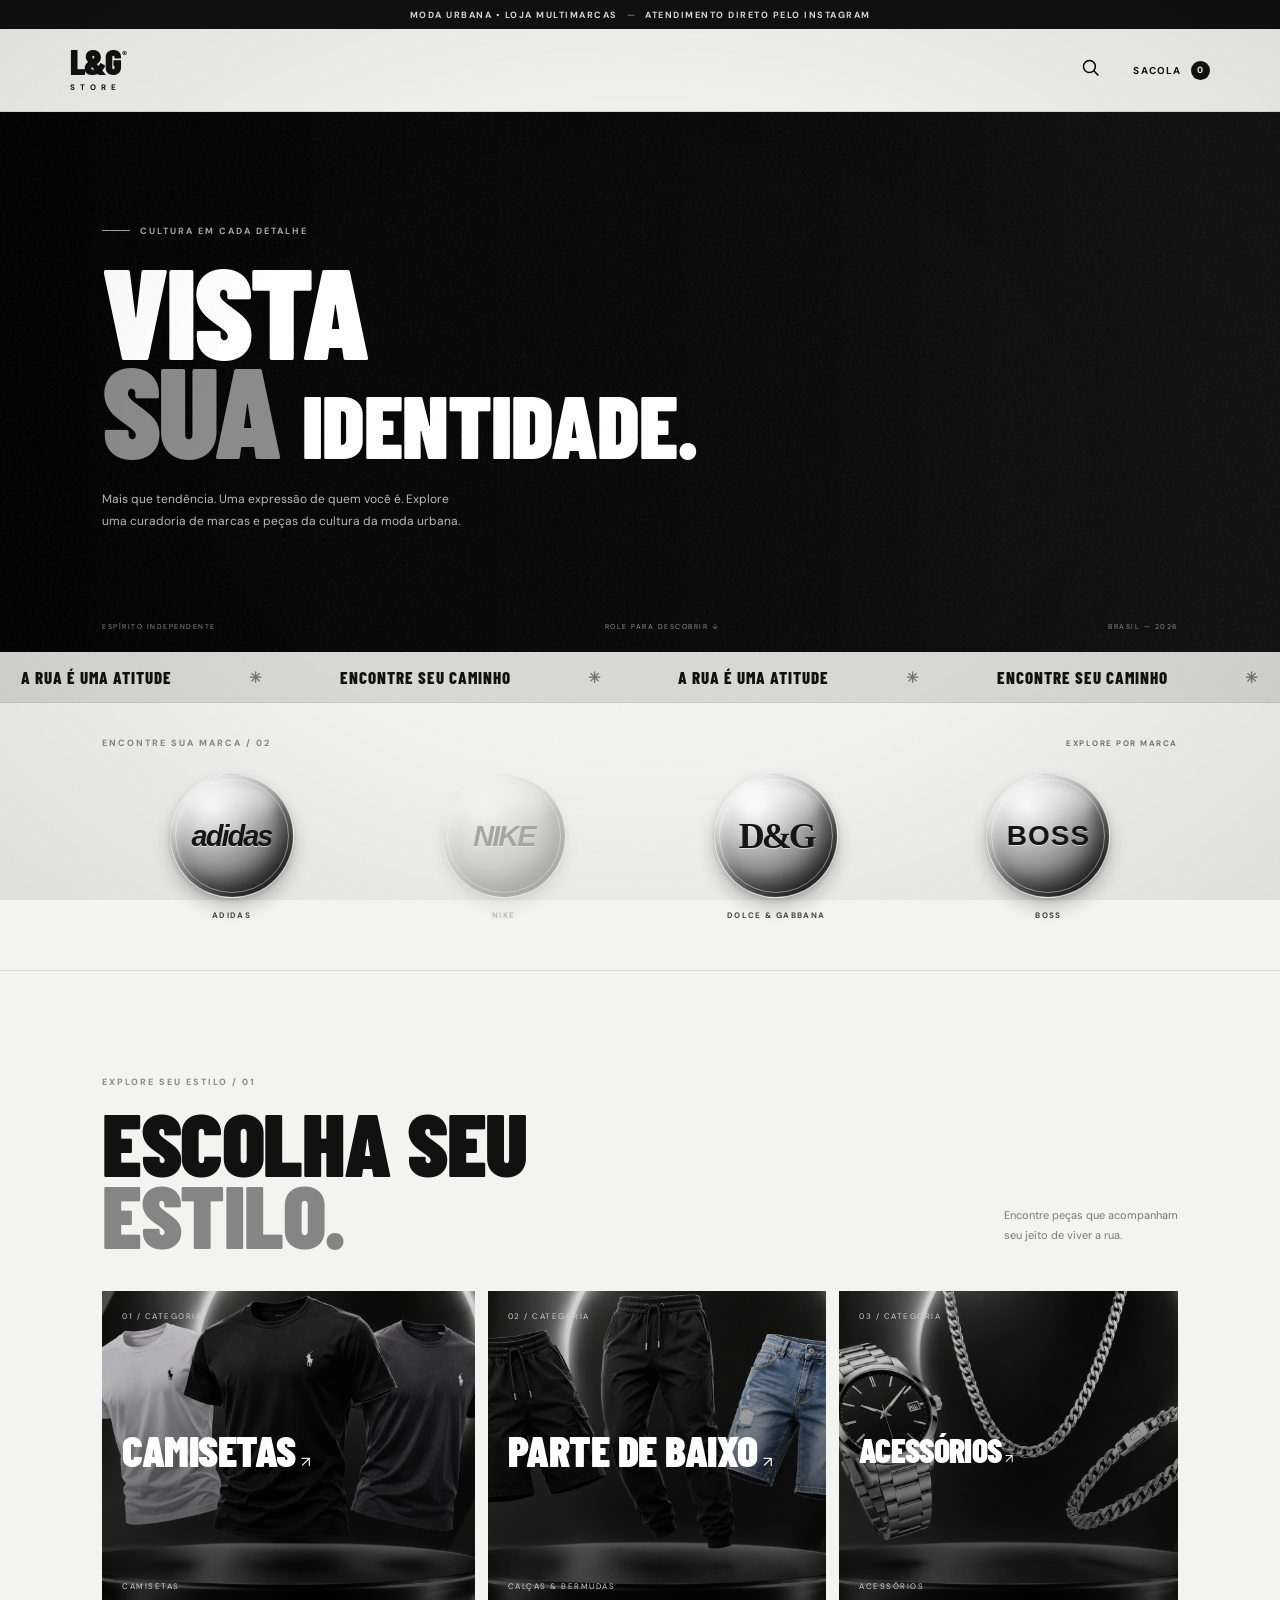
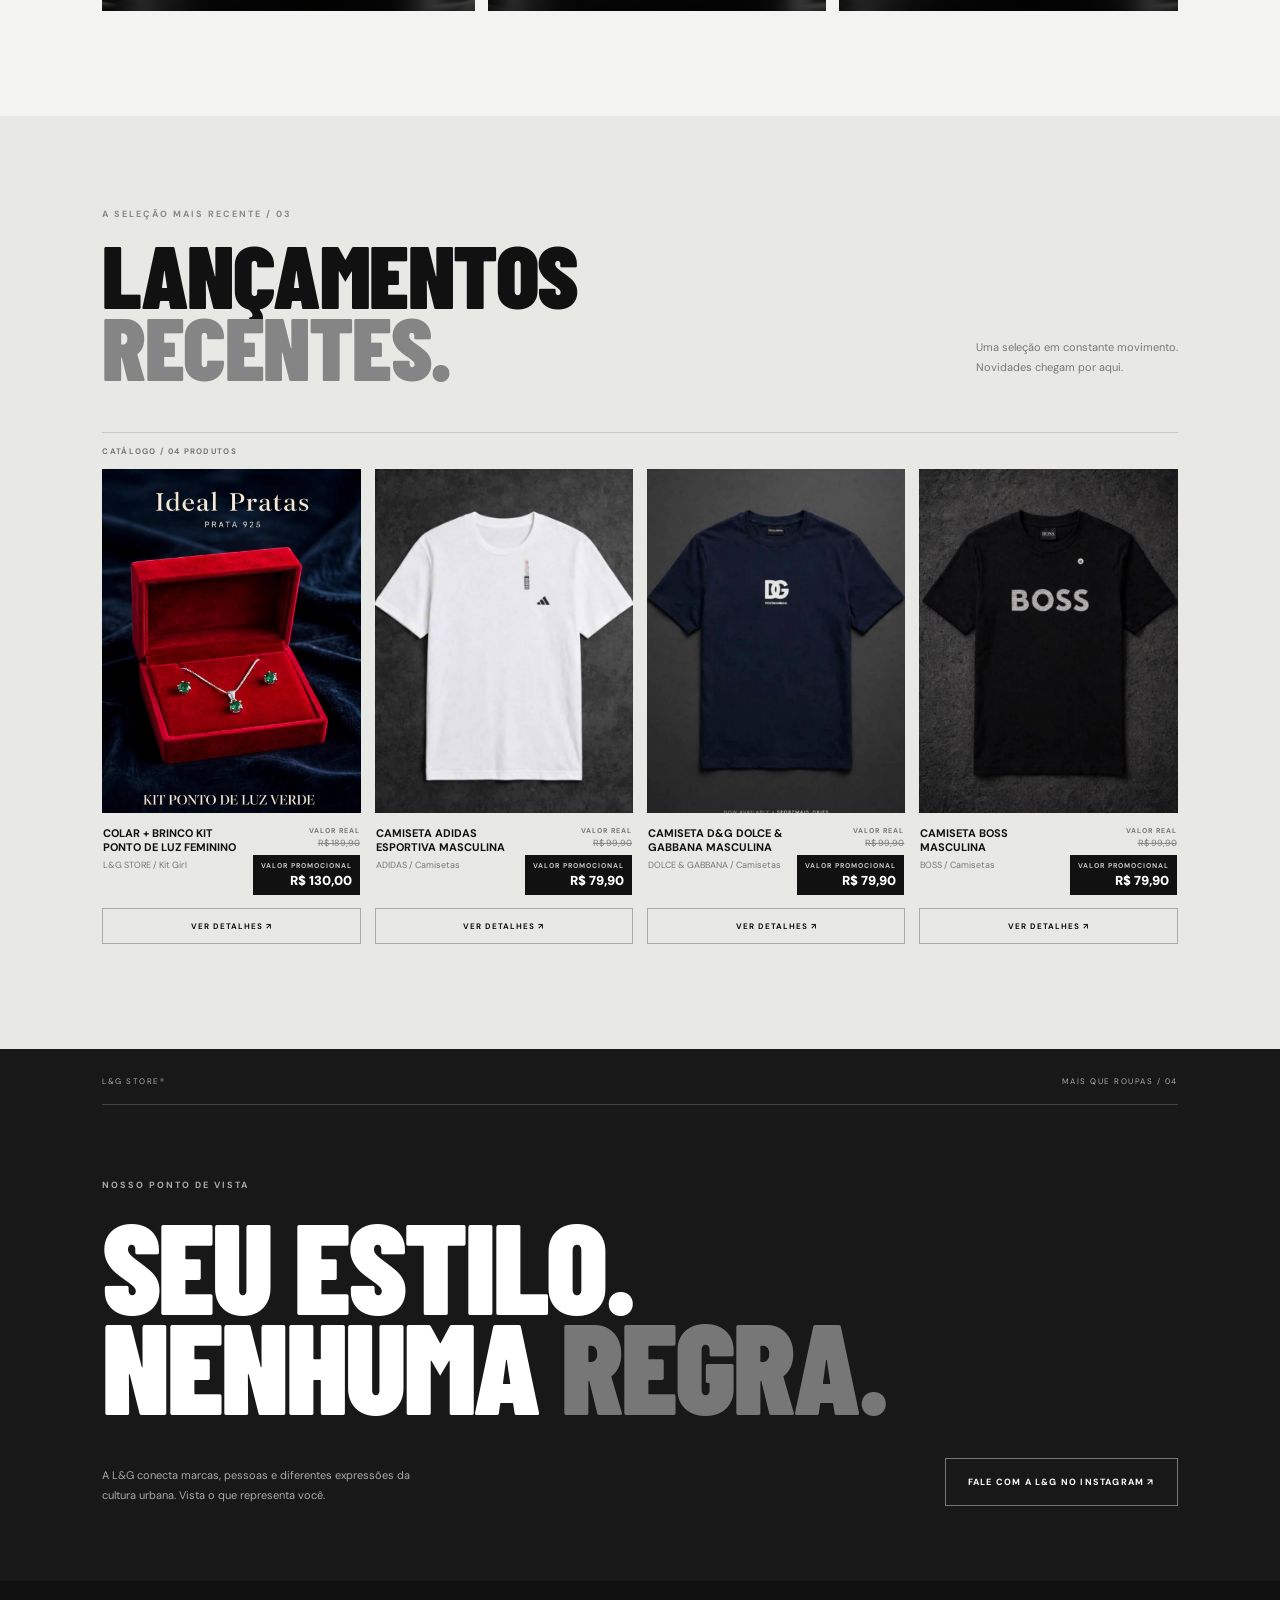
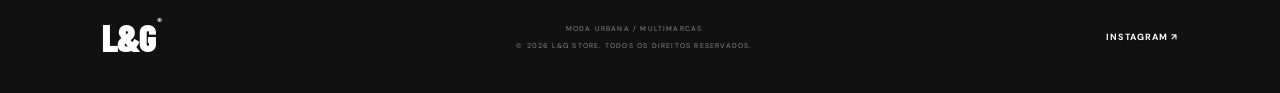
<file: index.html>
<!doctype html>
<html lang="pt-BR">
<head>
  <meta charset="utf-8">
  <meta name="viewport" content="width=device-width, initial-scale=1">
  <meta name="theme-color" content="#111111">
  <meta name="description" content="L&G STORE — streetwear, cultura urbana e marcas independentes.">
  <title>L&G STORE — Moda Urbana & Cultura</title>
  <link rel="preconnect" href="https://fonts.googleapis.com">
  <link rel="preconnect" href="https://fonts.gstatic.com" crossorigin>
  <link href="https://fonts.googleapis.com/css2?family=Barlow+Condensed:wght@500;600;700;800;900&family=DM+Sans:wght@400;500;600;700&display=swap" rel="stylesheet">
  <link rel="stylesheet" href="assets/style.css?v=20261112-brand3d-mobile">
  <script src="assets/script.js" defer></script>
</head>
<body>
  <div class="announcement">MODA URBANA • LOJA MULTIMARCAS <span>—</span> ATENDIMENTO DIRETO PELO INSTAGRAM</div>
  <header class="site-header">
    <a class="wordmark" href="#" aria-label="L&G Store início">L&amp;G<span>®</span><small>STORE</small></a>
    <div class="header-actions">
      <button class="icon-button" id="search-toggle" aria-label="Abrir pesquisa" aria-expanded="false"><svg viewBox="0 0 24 24" aria-hidden="true"><circle cx="10.8" cy="10.8" r="6.8"></circle><path d="m16 16 5 5"></path></svg></button>
      <a class="bag-link" href="#sacola">SACOLA <span id="bag-count">0</span></a>
    </div>
  </header>

  <section class="search-panel" id="search-panel" hidden>
    <form id="search-form" role="search">
      <svg viewBox="0 0 24 24" aria-hidden="true"><circle cx="10.8" cy="10.8" r="6.8"></circle><path d="m16 16 5 5"></path></svg>
      <input id="site-search" type="search" placeholder="Busque por produto, marca ou categoria..." autocomplete="off" aria-label="Pesquisar produtos">
      <button type="button" id="search-close" aria-label="Fechar pesquisa">✕</button>
    </form>
    <div class="search-results" id="search-results" aria-live="polite"><span>Digite para pesquisar no catálogo.</span></div>
  </section>

  <main>
    <section class="hero">
      <div class="hero-grain"></div>
      <div class="hero-copy">
        <p class="eyebrow"><span class="eyebrow-line"></span> CULTURA EM CADA DETALHE</p>
        <h1>VISTA<br><span>SUA</span> <em>IDENTIDADE.</em></h1>
        <p class="hero-description">Mais que tendência. Uma expressão de quem você é. Explore uma curadoria de marcas e peças da cultura da moda urbana.</p>
        
      </div>
      <div class="hero-art" aria-label="Composição gráfica L&G Store">
        <img class="hero-slide hero-slide-one" src="assets/Encontro casual no pátio urbano.png" alt="" aria-hidden="true">
        <img class="hero-slide hero-slide-two" src="assets/Estilo Urbano à Luz do Sol.png" alt="" aria-hidden="true">
        <img class="hero-slide hero-slide-three" src="assets/Quatro Jovens na Escadaria Urbana.png" alt="" aria-hidden="true">
        <div class="hero-stamp">L&amp;G<br><small>CULTURA DE RUA</small></div>
        <div class="hero-vertical">ESSENCIAIS URBANOS / VOL. 001</div>
        <div class="hero-index">01<span>/</span>26</div>
        <div class="hero-big-type">SEM<br>REGRAS<span>.</span></div>
      </div>
      <div class="hero-bottom"><span>ESPÍRITO INDEPENDENTE</span><span>ROLE PARA DESCOBRIR ↓</span><span>BRASIL — 2026</span></div>
    </section>

    <div class="ticker" aria-label="L&G Store">
      <div class="ticker-track"><span>A RUA É UMA ATITUDE</span><b>✳</b><span>ENCONTRE SEU CAMINHO</span><b>✳</b><span>A RUA É UMA ATITUDE</span><b>✳</b><span>ENCONTRE SEU CAMINHO</span><b>✳</b></div>
    </div>

    <section class="brand-section" aria-label="Explore por marca">
      <div class="brand-heading"><p class="eyebrow dark-eyebrow">ENCONTRE SUA MARCA / 02</p><span>EXPLORE POR MARCA</span></div>
      <div class="brand-carousel" role="group" aria-label="Carrossel de marcas">
        <button class="brand-card brand-adidas" type="button" data-brand="ADIDAS" aria-label="Ver produtos Adidas"><span class="brand-orb"><span class="brand-symbol adidas-mark">adidas</span></span><small>ADIDAS</small></button>
        <button class="brand-card brand-nike" type="button" data-brand="NIKE" aria-label="Ver produtos Nike"><span class="brand-orb"><span class="brand-symbol nike-mark">NIKE</span></span><small>NIKE</small></button>
        <button class="brand-card brand-dg" type="button" data-brand="D&amp;G" aria-label="Ver produtos D&amp;G"><span class="brand-orb"><span class="brand-symbol dg-mark">D&amp;G</span></span><small>DOLCE &amp; GABBANA</small></button>
        <button class="brand-card brand-boss" type="button" data-brand="BOSS" aria-label="Ver produtos BOSS"><span class="brand-orb"><span class="brand-symbol boss-mark">BOSS</span></span><small>BOSS</small></button>
      </div>
    </section>

    <section class="section categories-section" id="categorias">
      <div class="section-heading"><div><p class="eyebrow dark-eyebrow">EXPLORE SEU ESTILO / 01</p><h2>ESCOLHA SEU<br><span>ESTILO.</span></h2></div><p class="section-note">Encontre peças que acompanham<br>seu jeito de viver a rua.</p></div>
      <div class="category-grid">
        <a class="category-card category-one" href="camisetas.html" target="_blank" rel="noopener"><span class="category-number">01 / CATEGORIA</span><strong>CAMISETAS<span>↗</span></strong><small>CAMISETAS</small></a>
        <a class="category-card category-two" href="parte-de-baixo.html"><span class="category-number">02 / CATEGORIA</span><strong>PARTE DE BAIXO<span>↗</span></strong><small>CALÇAS &amp; BERMUDAS</small></a>
        <a class="category-card category-three" href="acessorios.html" target="_blank" rel="noopener"><span class="category-number">03 / CATEGORIA</span><strong>ACESSÓRIOS<span>↗</span></strong><small>ACESSÓRIOS</small></a>
      </div>
    </section>

    <section class="section products-section" id="novidades">
      <div class="section-heading products-heading"><div><p class="eyebrow dark-eyebrow">A SELEÇÃO MAIS RECENTE / 03</p><h2>LANÇAMENTOS<br><span>RECENTES.</span></h2></div><p class="section-note">Uma seleção em constante movimento.<br>Novidades chegam por aqui.</p></div>
      <div class="product-toolbar"><span id="product-count">CATÁLOGO / 00 ITENS</span><button id="clear-filter" class="text-button" hidden>VER TODOS ×</button></div>
      <div class="product-grid" id="product-grid"></div>
      <div class="catalog-empty" id="catalog-empty"><span class="empty-mark">L&amp;G</span><h3>A PRÓXIMA COLEÇÃO<br>COMEÇA AQUI.</h3><p>Estamos preparando a seleção de produtos. Em breve, novidades por aqui.</p></div>
    </section>

    <section class="product-details-section" id="detalhes-produto" hidden aria-live="polite"></section>

    <section class="manifesto" id="sobre">
      <div class="manifesto-top"><span>L&amp;G STORE®</span><span>MAIS QUE ROUPAS / 04</span></div>
      <p class="eyebrow">NOSSO PONTO DE VISTA</p>
      <h2>SEU ESTILO.<br>NENHUMA <span>REGRA.</span></h2>
      <div class="manifesto-bottom"><p>A L&amp;G conecta marcas, pessoas e diferentes expressões da cultura urbana. Vista o que representa você.</p><a class="button button-outline" href="https://www.instagram.com/lgstore.20.26/" target="_blank" rel="noopener">FALE COM A L&amp;G NO INSTAGRAM ↗</a></div>
    </section>
  </main>

  <footer class="site-footer" id="contato">
    <a class="footer-logo" href="#">L&amp;G<span>®</span></a>
    <div class="footer-center"><span>MODA URBANA / MULTIMARCAS</span><span>© 2026 L&amp;G STORE. TODOS OS DIREITOS RESERVADOS.</span></div>
    <a class="footer-contact" href="https://www.instagram.com/lgstore.20.26/" target="_blank" rel="noopener">INSTAGRAM ↗</a>
  </footer>

  <section class="bag-drawer" id="sacola" aria-label="Sacola de compras">
    <div class="bag-head"><div><p class="eyebrow dark-eyebrow">SUA SELEÇÃO</p><h2>SUA SACOLA<span>.</span></h2></div><button id="bag-close" class="close-button" aria-label="Fechar sacola">✕</button></div>
    <div id="bag-items" class="bag-items"><p class="bag-empty">Sua sacola está vazia.</p></div>
    <div class="bag-footer"><div class="bag-total"><span>SUBTOTAL</span><strong id="bag-total">R$ 0,00</strong></div><button class="button button-dark" id="checkout-button" disabled>FINALIZAR PELO INSTAGRAM ↗</button><small>Os detalhes do pedido serão copiados para você enviar pelo Direct do Instagram.</small></div>
  </section>
  <div class="drawer-backdrop" id="drawer-backdrop"></div>
</body>
</html>
</file>
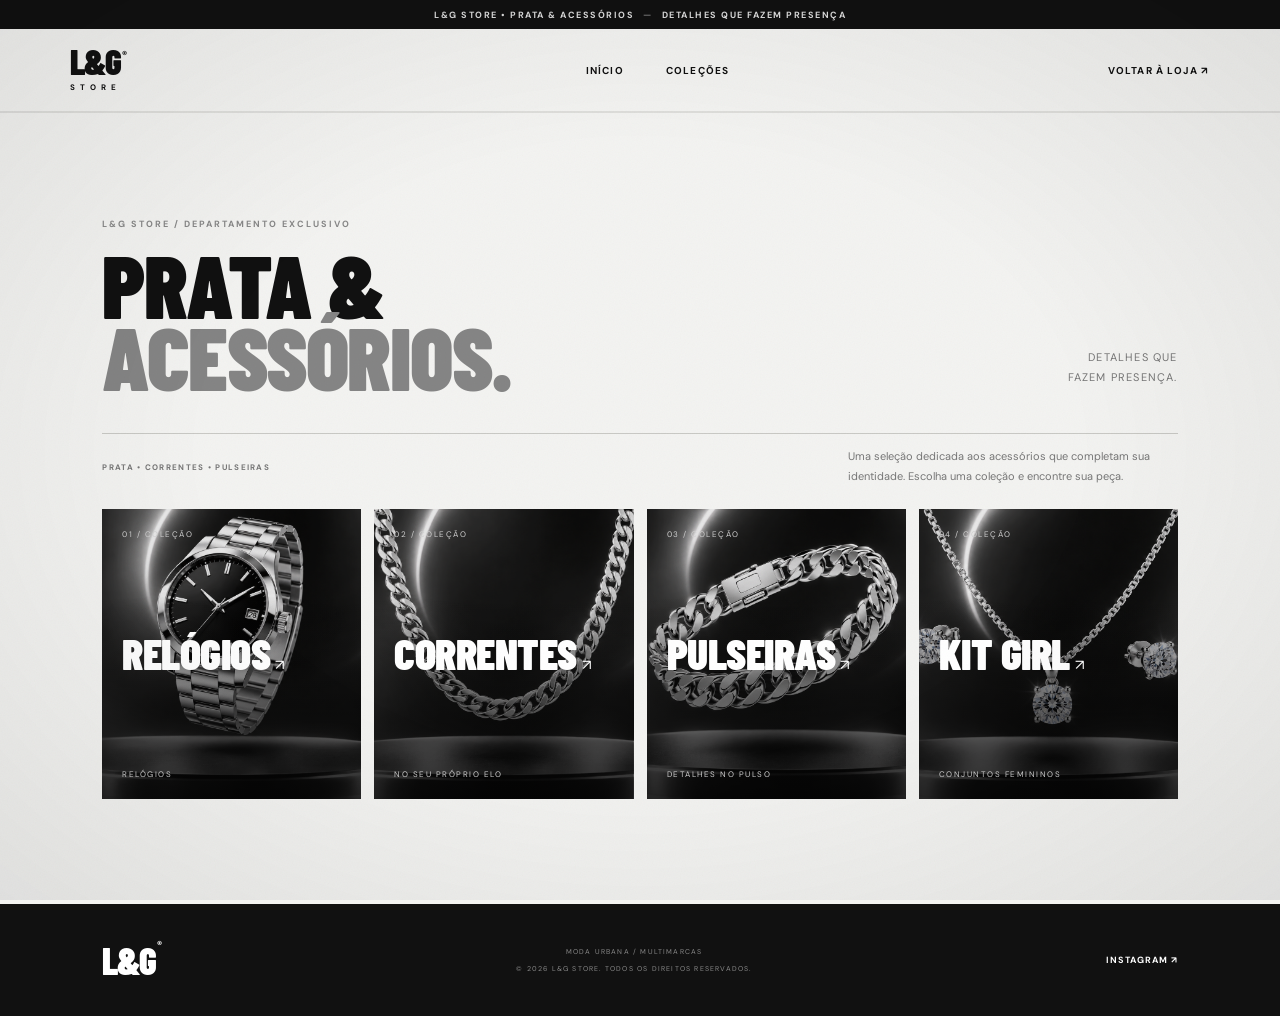
<file: acessorios.html>
<!doctype html>
<html lang="pt-BR">
<head>
  <meta charset="utf-8">
  <meta name="viewport" content="width=device-width, initial-scale=1">
  <meta name="theme-color" content="#111111">
  <meta name="description" content="Prata e acessórios — L&G STORE.">
  <title>Prata & Acessórios — L&G STORE</title>
  <link rel="preconnect" href="https://fonts.googleapis.com">
  <link rel="preconnect" href="https://fonts.gstatic.com" crossorigin>
  <link href="https://fonts.googleapis.com/css2?family=Barlow+Condensed:wght@500;600;700;800;900&family=DM+Sans:wght@400;500;600;700&display=swap" rel="stylesheet">
  <link rel="stylesheet" href="assets/style.css">
</head>
<body>
  <div class="announcement">L&amp;G STORE • PRATA &amp; ACESSÓRIOS <span>—</span> DETALHES QUE FAZEM PRESENÇA</div>
  <header class="site-header">
    <a class="wordmark" href="index.html" aria-label="L&G Store início">L&amp;G<span>®</span><small>STORE</small></a>
    <nav class="desktop-nav" aria-label="Navegação principal">
      <a href="index.html">INÍCIO</a>
      <a href="#colecoes">COLEÇÕES</a>
    </nav>
    <div class="header-actions">
      <a class="bag-link" href="index.html#sacola">VOLTAR À LOJA ↗</a>
    </div>
  </header>

  <main>
    <section class="silver-section" id="colecoes">
      <div class="silver-inner">
        <div class="silver-heading">
          <div><p class="eyebrow dark-eyebrow">L&amp;G STORE / DEPARTAMENTO EXCLUSIVO</p><h2>PRATA &amp;<br><span>ACESSÓRIOS.</span></h2></div>
          <p>DETALHES QUE<br>FAZEM PRESENÇA.</p>
        </div>
        <div class="silver-intro"><span>PRATA • CORRENTES • PULSEIRAS</span><p>Uma seleção dedicada aos acessórios que completam sua identidade. Escolha uma coleção e encontre sua peça.</p></div>
        <div class="silver-grid">
          <a class="silver-card silver-prata" href="relogios.html"><span>01 / COLEÇÃO</span><strong>RELÓGIOS<span>↗</span></strong><small>RELÓGIOS</small></a>
          <a class="silver-card silver-correntes" href="correntes.html"><span>02 / COLEÇÃO</span><strong>CORRENTES<span>↗</span></strong><small>NO SEU PRÓPRIO ELO</small></a>
          <a class="silver-card silver-pulseiras" href="pulseiras.html"><span>03 / COLEÇÃO</span><strong>PULSEIRAS<span>↗</span></strong><small>DETALHES NO PULSO</small></a>
          <a class="silver-card silver-kits" href="kit-girl.html"><span>04 / COLEÇÃO</span><strong>KIT GIRL<span>↗</span></strong><small>CONJUNTOS FEMININOS</small></a>
        </div>
      </div>
    </section>


  </main>

  <footer class="site-footer">
    <a class="footer-logo" href="index.html">L&amp;G<span>®</span></a>
    <div class="footer-center"><span>MODA URBANA / MULTIMARCAS</span><span>© 2026 L&amp;G STORE. TODOS OS DIREITOS RESERVADOS.</span></div>
    <a class="footer-contact" href="https://ig.me/m/lgstore.20.26" target="_blank" rel="noopener">INSTAGRAM ↗</a>
  </footer>
  <script>
    const money=value=>new Intl.NumberFormat("pt-BR",{style:"currency",currency:"BRL"}).format(Number(value)||0);
    const escapeHTML=value=>String(value).replace(/[&<>"']/g,char=>({"&":"&amp;","<":"&lt;",">":"&gt;",'"':"&quot;","'":"&#39;"}[char]));
    let allProducts=[];
    let activeFilter="";
    const grid=document.querySelector("#accessory-grid");
    function renderAccessories(){
      const terms=["acessório","prata","relógio","relogio","corrente","pulseira","kit","feminino"];
      const list=allProducts.filter(p=>{
        const category=String(p.category||"").toLocaleLowerCase("pt-BR");
        const name=String(p.name||"").toLocaleLowerCase("pt-BR");
        // KIT GIRL possui página própria e não deve aparecer em "Encontre sua peça".
        if(category.includes("kit girl")||name.includes("kit girl"))return false;
        const isAccessory=terms.some(term=>category.includes(term)||name.includes(term));
        return isAccessory&&(!activeFilter||category.includes(activeFilter.toLocaleLowerCase("pt-BR"))||name.includes(activeFilter.toLocaleLowerCase("pt-BR")));
      });
      document.querySelector("#accessory-count").textContent="CATÁLOGO / "+String(list.length).padStart(2,"0")+" PRODUTOS";
      document.querySelector("#accessory-empty").hidden=list.length>0;
      grid.innerHTML=list.map(p=>'<article class="product-card"><a class="product-card-link" href="product.html?id='+encodeURIComponent(p.id)+'" target="_blank" rel="noopener"><div class="product-image">'+(p.image?'<img src="'+escapeHTML(p.image)+'" alt="'+escapeHTML(p.name)+'" loading="lazy">':'<span class="product-placeholder">L&amp;G</span>')+'</div><div class="product-info"><div><h3>'+escapeHTML(p.name||"Produto")+'</h3><p>'+escapeHTML([p.brand,p.category].filter(Boolean).join(" / "))+'</p></div><strong class="product-price">'+(p.originalPrice?'<span class="price-real"><small>VALOR REAL</small><del class="price-old">'+money(p.originalPrice)+'</del></span>':'')+'<span class="price-promo"><small>'+(p.originalPrice?'VALOR PROMOCIONAL':'VALOR')+'</small><strong class="price-current">'+money(p.price)+'</strong></span></strong></div><span class="product-buy">VER DETALHES ↗</span></a></article>').join("");
      document.querySelector("#show-all").hidden=!activeFilter;
    }
    fetch("products.json",{cache:"no-store"}).then(response=>{if(!response.ok)throw new Error("Catálogo indisponível");return response.json();}).then(data=>{allProducts=Array.isArray(data)?data:[];renderAccessories();}).catch(()=>{document.querySelector("#accessory-count").textContent="CATÁLOGO INDISPONÍVEL";document.querySelector("#accessory-empty").hidden=false;});
    document.querySelectorAll("[data-filter]").forEach(link=>link.addEventListener("click",()=>{activeFilter=link.dataset.filter;renderAccessories();}));
    document.querySelector("#show-all").addEventListener("click",()=>{activeFilter="";renderAccessories();});
  </script>
</body>
</html>
</file>
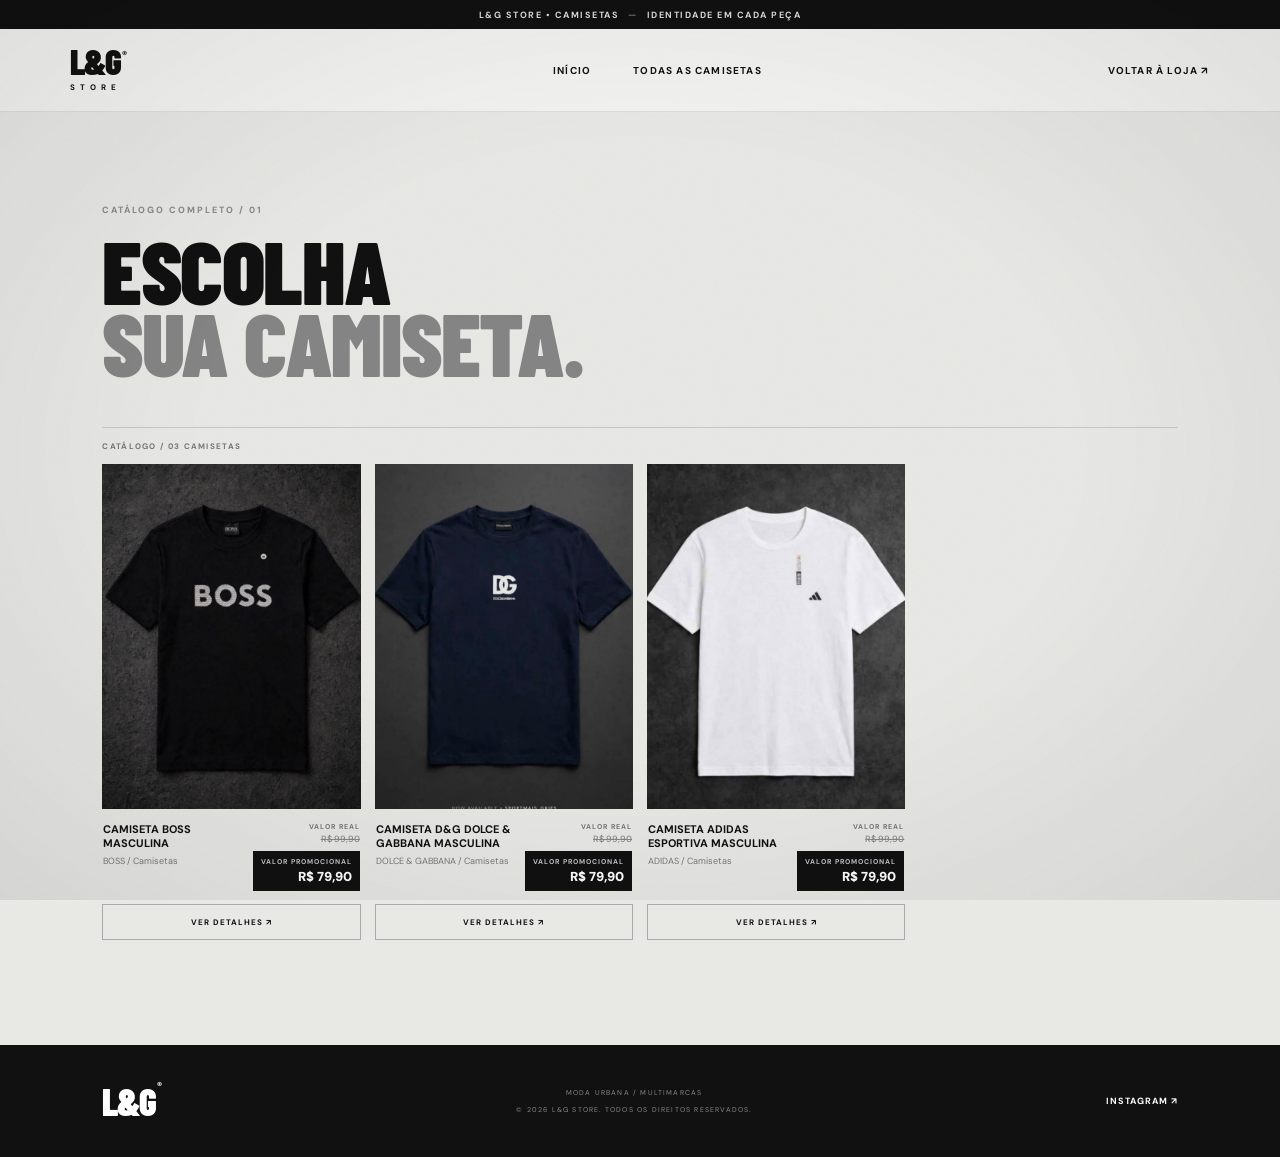
<file: camisetas.html>
<!doctype html>
<html lang="pt-BR">
<head>
  <meta charset="utf-8">
  <meta name="viewport" content="width=device-width, initial-scale=1">
  <meta name="theme-color" content="#111111">
  <meta name="description" content="Todas as camisetas disponíveis na L&G STORE.">
  <title>Camisetas — L&G STORE</title>
  <link rel="preconnect" href="https://fonts.googleapis.com">
  <link rel="preconnect" href="https://fonts.gstatic.com" crossorigin>
  <link href="https://fonts.googleapis.com/css2?family=Barlow+Condensed:wght@500;600;700;800;900&family=DM+Sans:wght@400;500;600;700&display=swap" rel="stylesheet">
  <link rel="stylesheet" href="assets/style.css">
</head>
<body>
  <div class="announcement">L&amp;G STORE • CAMISETAS <span>—</span> IDENTIDADE EM CADA PEÇA</div>
  <header class="site-header">
    <a class="wordmark" href="index.html" aria-label="L&G Store início">L&amp;G<span>®</span><small>STORE</small></a>
    <nav class="desktop-nav" aria-label="Navegação principal">
      <a href="index.html">INÍCIO</a>
      <a href="#catalogo">TODAS AS CAMISETAS</a>
    </nav>
    <div class="header-actions">
      <a class="bag-link" href="index.html#sacola">VOLTAR À LOJA ↗</a>
    </div>
  </header>

  <main>
    <section class="section products-section" id="catalogo">
      <div class="section-heading products-heading"><div><p class="eyebrow dark-eyebrow">CATÁLOGO COMPLETO / 01</p><h2>ESCOLHA<br><span>SUA CAMISETA.</span></h2></div></div>
      <div class="product-toolbar"><span id="shirt-count">CARREGANDO CAMISETAS...</span></div>
      <div class="product-grid" id="shirt-grid"></div>
      <div class="catalog-empty" id="shirt-empty" hidden><span class="empty-mark">L&amp;G</span><h3>NOVIDADES<br>EM BREVE.</h3><p>No momento, não há camisetas cadastradas. Volte em breve para conferir as novidades.</p><a class="button button-dark" href="https://ig.me/m/lgstore.20.26" target="_blank" rel="noopener">FALAR COM A L&amp;G PELO INSTAGRAM ↗</a></div>
    </section>
  </main>

  <footer class="site-footer">
    <a class="footer-logo" href="index.html">L&amp;G<span>®</span></a>
    <div class="footer-center"><span>MODA URBANA / MULTIMARCAS</span><span>© 2026 L&amp;G STORE. TODOS OS DIREITOS RESERVADOS.</span></div>
    <a class="footer-contact" href="https://ig.me/m/lgstore.20.26" target="_blank" rel="noopener">INSTAGRAM ↗</a>
  </footer>

  <script>
    const money=value=>new Intl.NumberFormat("pt-BR",{style:"currency",currency:"BRL"}).format(Number(value)||0);
    const escapeHTML=value=>String(value).replace(/[&<>"']/g,char=>({"&":"&amp;","<":"&lt;",">":"&gt;",'"':"&quot;","'":"&#39;"}[char]));
    const grid=document.querySelector("#shirt-grid");
    fetch("products.json",{cache:"no-store"})
      .then(response=>{if(!response.ok)throw new Error("Catálogo indisponível");return response.json();})
      .then(data=>{
        const products=Array.isArray(data)?data:[];
        const shirts=products.filter(product=>{
          const category=String(product.category||"").toLocaleLowerCase("pt-BR");
          const name=String(product.name||"").toLocaleLowerCase("pt-BR");
          return category.includes("camiseta")||name.includes("camiseta");
        });
        document.querySelector("#shirt-count").textContent="CATÁLOGO / "+String(shirts.length).padStart(2,"0")+" CAMISETAS";
        document.querySelector("#shirt-empty").hidden=shirts.length>0;
        grid.innerHTML=shirts.map(product=>'<article class="product-card"><a class="product-card-link" href="product.html?id='+encodeURIComponent(product.id)+'" target="_blank" rel="noopener"><div class="product-image">'+(product.image?'<img src="'+escapeHTML(product.image)+'" alt="'+escapeHTML(product.name)+'" loading="lazy">':'<span class="product-placeholder">L&amp;G</span>')+'</div><div class="product-info"><div><h3>'+escapeHTML(product.name||"Produto")+'</h3><p>'+escapeHTML([product.brand,product.category].filter(Boolean).join(" / "))+'</p></div><strong class="product-price">'+(product.originalPrice?'<span class="price-real"><small>VALOR REAL</small><del class="price-old">'+money(product.originalPrice)+'</del></span>':'')+'<span class="price-promo"><small>'+(product.originalPrice?'VALOR PROMOCIONAL':'VALOR')+'</small><strong class="price-current">'+money(product.price)+'</strong></span></strong></div><span class="product-buy">VER DETALHES ↗</span></a></article>').join("");
      })
      .catch(()=>{
        document.querySelector("#shirt-count").textContent="CATÁLOGO INDISPONÍVEL";
        document.querySelector("#shirt-empty").hidden=false;
      });
  </script>
</body>
</html>
</file>
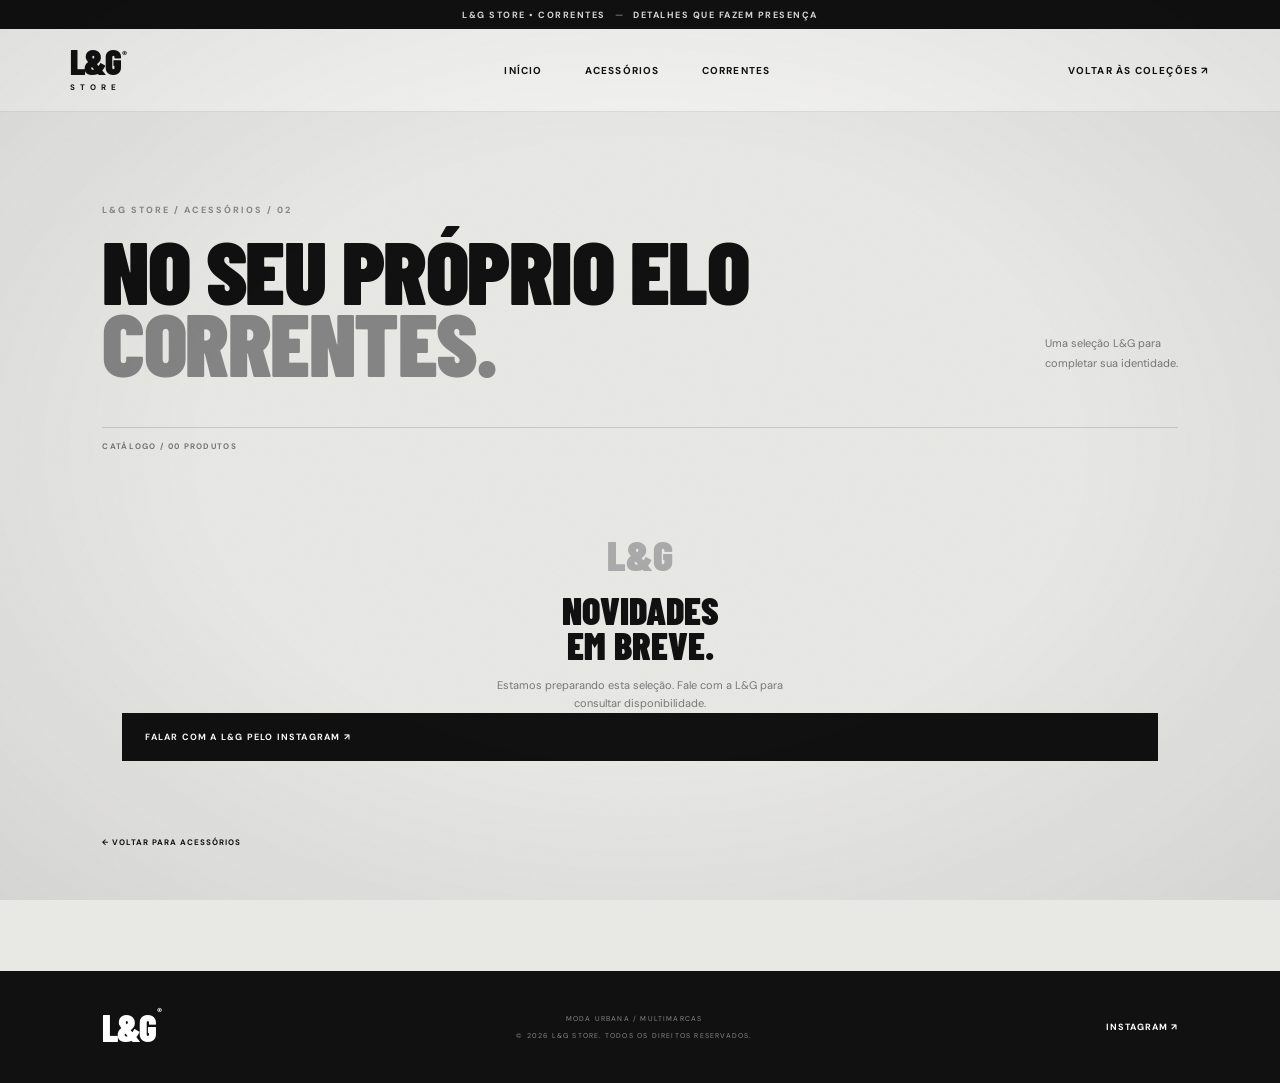
<file: correntes.html>
<!doctype html>
<html lang="pt-BR">
<head>
  <meta charset="utf-8">
  <meta name="viewport" content="width=device-width, initial-scale=1">
  <meta name="theme-color" content="#111111">
  <meta name="description" content="Correntes disponíveis na L&G STORE.">
  <title>Correntes — L&G STORE</title>
  <link rel="preconnect" href="https://fonts.googleapis.com">
  <link rel="preconnect" href="https://fonts.gstatic.com" crossorigin>
  <link href="https://fonts.googleapis.com/css2?family=Barlow+Condensed:wght@500;600;700;800;900&family=DM+Sans:wght@400;500;600;700&display=swap" rel="stylesheet">
  <link rel="stylesheet" href="assets/style.css">
</head>
<body>
  <div class="announcement">L&amp;G STORE • CORRENTES <span>—</span> DETALHES QUE FAZEM PRESENÇA</div>
  <header class="site-header">
    <a class="wordmark" href="index.html" aria-label="L&G Store início">L&amp;G<span>®</span><small>STORE</small></a>
    <nav class="desktop-nav" aria-label="Navegação principal">
      <a href="index.html">INÍCIO</a>
      <a href="acessorios.html">ACESSÓRIOS</a>
      <a href="#catalogo">CORRENTES</a>
    </nav>
    <div class="header-actions">
      <a class="bag-link" href="acessorios.html">VOLTAR ÀS COLEÇÕES ↗</a>
    </div>
  </header>
  <main>
    <section class="section products-section" id="catalogo">
      <div class="section-heading products-heading"><div><p class="eyebrow dark-eyebrow">L&amp;G STORE / ACESSÓRIOS / 02</p><h2>NO SEU PRÓPRIO ELO<br><span>CORRENTES.</span></h2></div><p class="section-note">Uma seleção L&amp;G para<br>completar sua identidade.</p></div>
      <div class="product-toolbar"><span id="item-count">CARREGANDO PRODUTOS...</span></div>
      <div class="product-grid" id="item-grid"></div>
      <div class="catalog-empty" id="item-empty" hidden><span class="empty-mark">L&amp;G</span><h3>NOVIDADES<br>EM BREVE.</h3><p>Estamos preparando esta seleção. Fale com a L&amp;G para consultar disponibilidade.</p><a class="button button-dark" href="https://ig.me/m/lgstore.20.26" target="_blank" rel="noopener">FALAR COM A L&amp;G PELO INSTAGRAM ↗</a></div>
      <p style="margin-top:28px"><a class="text-button" href="acessorios.html">← VOLTAR PARA ACESSÓRIOS</a></p>
    </section>
  </main>
  <footer class="site-footer">
    <a class="footer-logo" href="index.html">L&amp;G<span>®</span></a>
    <div class="footer-center"><span>MODA URBANA / MULTIMARCAS</span><span>© 2026 L&amp;G STORE. TODOS OS DIREITOS RESERVADOS.</span></div>
    <a class="footer-contact" href="https://ig.me/m/lgstore.20.26" target="_blank" rel="noopener">INSTAGRAM ↗</a>
  </footer>
  <script>
    const money=value=>new Intl.NumberFormat("pt-BR",{style:"currency",currency:"BRL"}).format(Number(value)||0);
    const escapeHTML=value=>String(value).replace(/[&<>"']/g,char=>({"&":"&amp;","<":"&lt;",">":"&gt;",'"':"&quot;","'":"&#39;"}[char]));
    const terms=["corrente"];
    const grid=document.querySelector("#item-grid");
    fetch("products.json",{cache:"no-store"}).then(response=>{if(!response.ok)throw new Error("Catálogo indisponível");return response.json();}).then(data=>{
      const products=(Array.isArray(data)?data:[]).filter(product=>{
        const category=String(product.category||"").toLocaleLowerCase("pt-BR");
        const name=String(product.name||"").toLocaleLowerCase("pt-BR");
        return terms.some(term=>category.includes(term)||name.includes(term));
      });
      document.querySelector("#item-count").textContent="CATÁLOGO / "+String(products.length).padStart(2,"0")+" PRODUTOS";
      document.querySelector("#item-empty").hidden=products.length>0;
      grid.innerHTML=products.map(p=>'<article class="product-card"><a class="product-card-link" href="product.html?id='+encodeURIComponent(p.id)+'" target="_blank" rel="noopener"><div class="product-image">'+(p.image?'<img src="'+escapeHTML(p.image)+'" alt="'+escapeHTML(p.name)+'" loading="lazy">':'<span class="product-placeholder">L&amp;G</span>')+'</div><div class="product-info"><div><h3>'+escapeHTML(p.name||"Produto")+'</h3><p>'+escapeHTML([p.brand,p.category].filter(Boolean).join(" / "))+'</p></div><strong class="product-price">'+(p.originalPrice?'<span class="price-real"><small>VALOR REAL</small><del class="price-old">'+money(p.originalPrice)+'</del></span>':'')+'<span class="price-promo"><small>'+(p.originalPrice?'VALOR PROMOCIONAL':'VALOR')+'</small><strong class="price-current">'+money(p.price)+'</strong></span></strong></div><span class="product-buy">VER DETALHES ↗</span></a></article>').join("");
    }).catch(()=>{document.querySelector("#item-count").textContent="CATÁLOGO INDISPONÍVEL";document.querySelector("#item-empty").hidden=false;});
  </script>
</body>
</html>
</file>
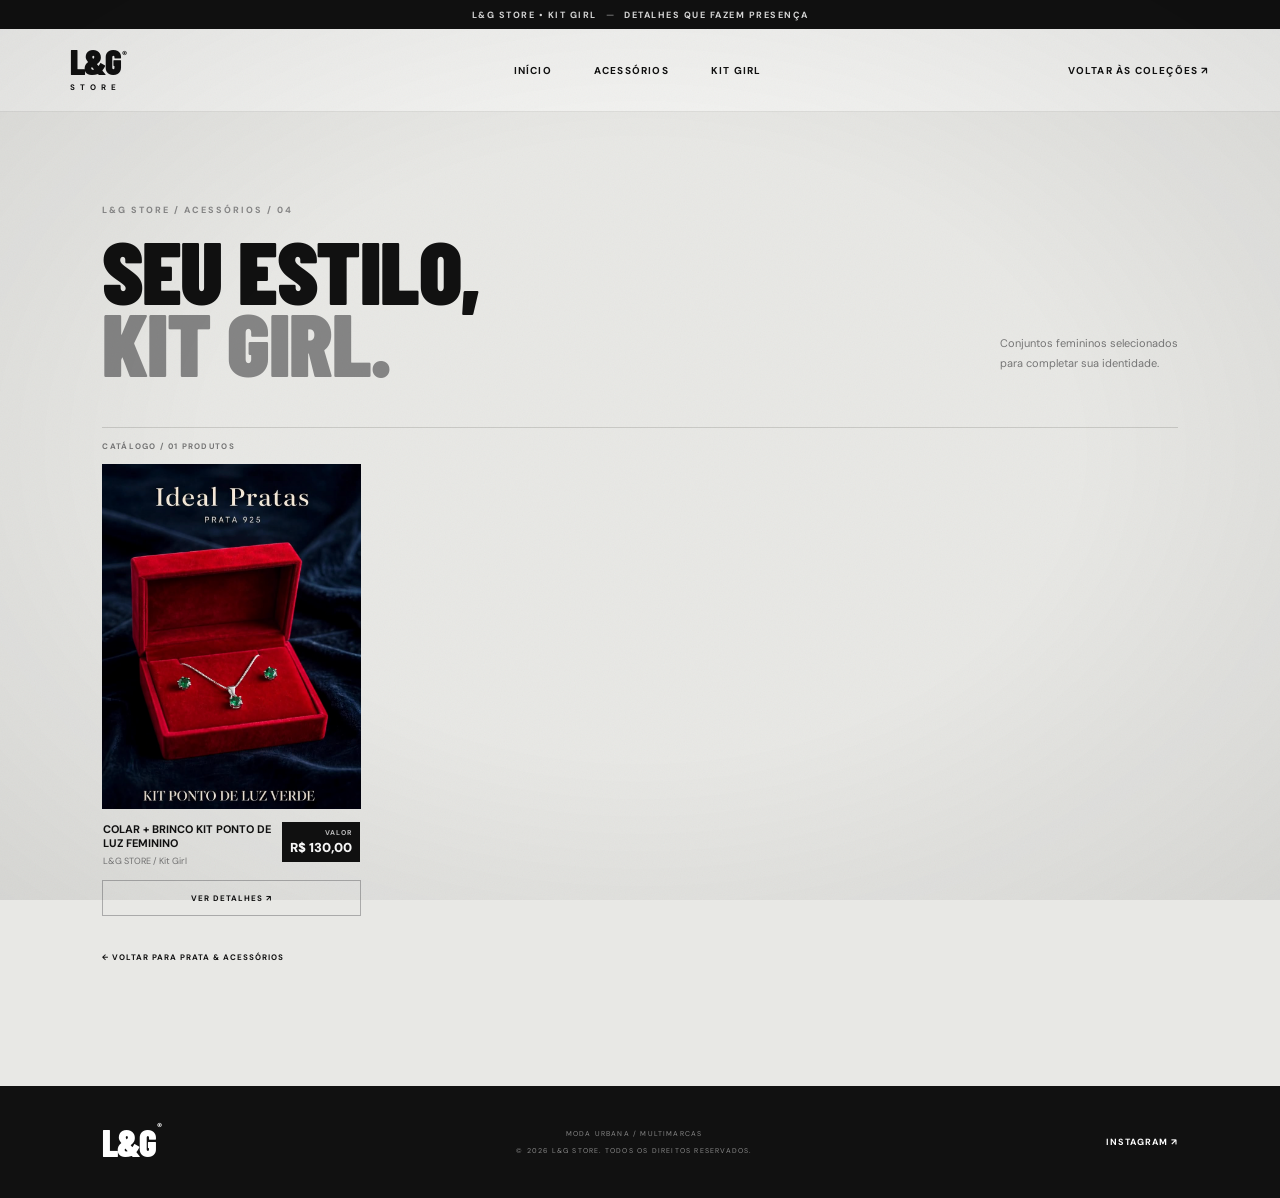
<file: kit-girl.html>
<!doctype html>
<html lang="pt-BR">
<head>
<meta charset="utf-8"><meta name="viewport" content="width=device-width, initial-scale=1"><meta name="theme-color" content="#111111">
<meta name="description" content="Kit Girl — conjuntos femininos selecionados na L&G STORE."><title>Kit Girl — L&G STORE</title>
<link rel="preconnect" href="https://fonts.googleapis.com"><link rel="preconnect" href="https://fonts.gstatic.com" crossorigin>
<link href="https://fonts.googleapis.com/css2?family=Barlow+Condensed:wght@500;600;700;800;900&family=DM+Sans:wght@400;500;600;700&display=swap" rel="stylesheet"><link rel="stylesheet" href="assets/style.css">
</head>
<body>
<div class="announcement">L&amp;G STORE • KIT GIRL <span>—</span> DETALHES QUE FAZEM PRESENÇA</div>
<header class="site-header"><a class="wordmark" href="index.html" aria-label="L&G Store início">L&amp;G<span>®</span><small>STORE</small></a><nav class="desktop-nav" aria-label="Navegação principal"><a href="index.html">INÍCIO</a><a href="acessorios.html">ACESSÓRIOS</a><a href="#catalogo">KIT GIRL</a></nav><div class="header-actions"><a class="bag-link" href="acessorios.html">VOLTAR ÀS COLEÇÕES ↗</a></div></header>
<main><section class="section products-section" id="catalogo"><div class="section-heading products-heading"><div><p class="eyebrow dark-eyebrow">L&amp;G STORE / ACESSÓRIOS / 04</p><h2>SEU ESTILO,<br><span>KIT GIRL.</span></h2></div><p class="section-note">Conjuntos femininos selecionados<br>para completar sua identidade.</p></div>
<div class="product-toolbar"><span id="item-count">CARREGANDO PRODUTOS...</span></div><div class="product-grid" id="item-grid"></div>
<div class="catalog-empty" id="item-empty" hidden><span class="empty-mark">L&amp;G</span><h3>NOVIDADES<br>EM BREVE.</h3><p>Estamos preparando a seleção Kit Girl. Fale com a L&amp;G para consultar disponibilidade.</p><a class="button button-dark" href="https://ig.me/m/lgstore.20.26" target="_blank" rel="noopener">FALAR COM A L&amp;G PELO INSTAGRAM ↗</a></div>
<p style="margin-top:28px"><a class="text-button" href="acessorios.html">← VOLTAR PARA PRATA &amp; ACESSÓRIOS</a></p></section></main>
<footer class="site-footer"><a class="footer-logo" href="index.html">L&amp;G<span>®</span></a><div class="footer-center"><span>MODA URBANA / MULTIMARCAS</span><span>© 2026 L&amp;G STORE. TODOS OS DIREITOS RESERVADOS.</span></div><a class="footer-contact" href="https://ig.me/m/lgstore.20.26" target="_blank" rel="noopener">INSTAGRAM ↗</a></footer>
<script>
const money=value=>new Intl.NumberFormat("pt-BR",{style:"currency",currency:"BRL"}).format(Number(value)||0);
const escapeHTML=value=>String(value).replace(/[&<>"\x27]/g,char=>({"&":"&amp;","<":"&lt;",">":"&gt;",'"':"&quot;","\x27":"&#39;"}[char]));
const terms=["kit girl","kit feminino","kits femininos","conjunto feminino","conjuntos femininos"];
const grid=document.querySelector("#item-grid");
fetch("products.json",{cache:"no-store"}).then(response=>{if(!response.ok)throw new Error("Catálogo indisponível");return response.json();}).then(data=>{
const products=(Array.isArray(data)?data:[]).filter(product=>{const category=String(product.category||"").toLocaleLowerCase("pt-BR");const name=String(product.name||"").toLocaleLowerCase("pt-BR");return terms.some(term=>category.includes(term)||name.includes(term));});
document.querySelector("#item-count").textContent="CATÁLOGO / "+String(products.length).padStart(2,"0")+" PRODUTOS";document.querySelector("#item-empty").hidden=products.length>0;
grid.innerHTML=products.map(p=>'<article class="product-card"><a class="product-card-link" href="product.html?id='+encodeURIComponent(p.id)+'" target="_blank" rel="noopener"><div class="product-image">'+(p.image?'<img src="'+escapeHTML(p.image)+'" alt="'+escapeHTML(p.name)+'" loading="lazy">' : '<span class="product-placeholder">L&amp;G</span>')+'</div><div class="product-info"><div><h3>'+escapeHTML(p.name||"Produto")+'</h3><p>'+escapeHTML([p.brand,p.category].filter(Boolean).join(" / "))+'</p></div><strong class="product-price"><span class="price-promo"><small>VALOR</small><strong class="price-current">'+money(p.price)+'</strong></span></strong></div><span class="product-buy">VER DETALHES ↗</span></a></article>').join("");
}).catch(()=>{document.querySelector("#item-count").textContent="CATÁLOGO INDISPONÍVEL";document.querySelector("#item-empty").hidden=false;});
</script></body></html>
</file>
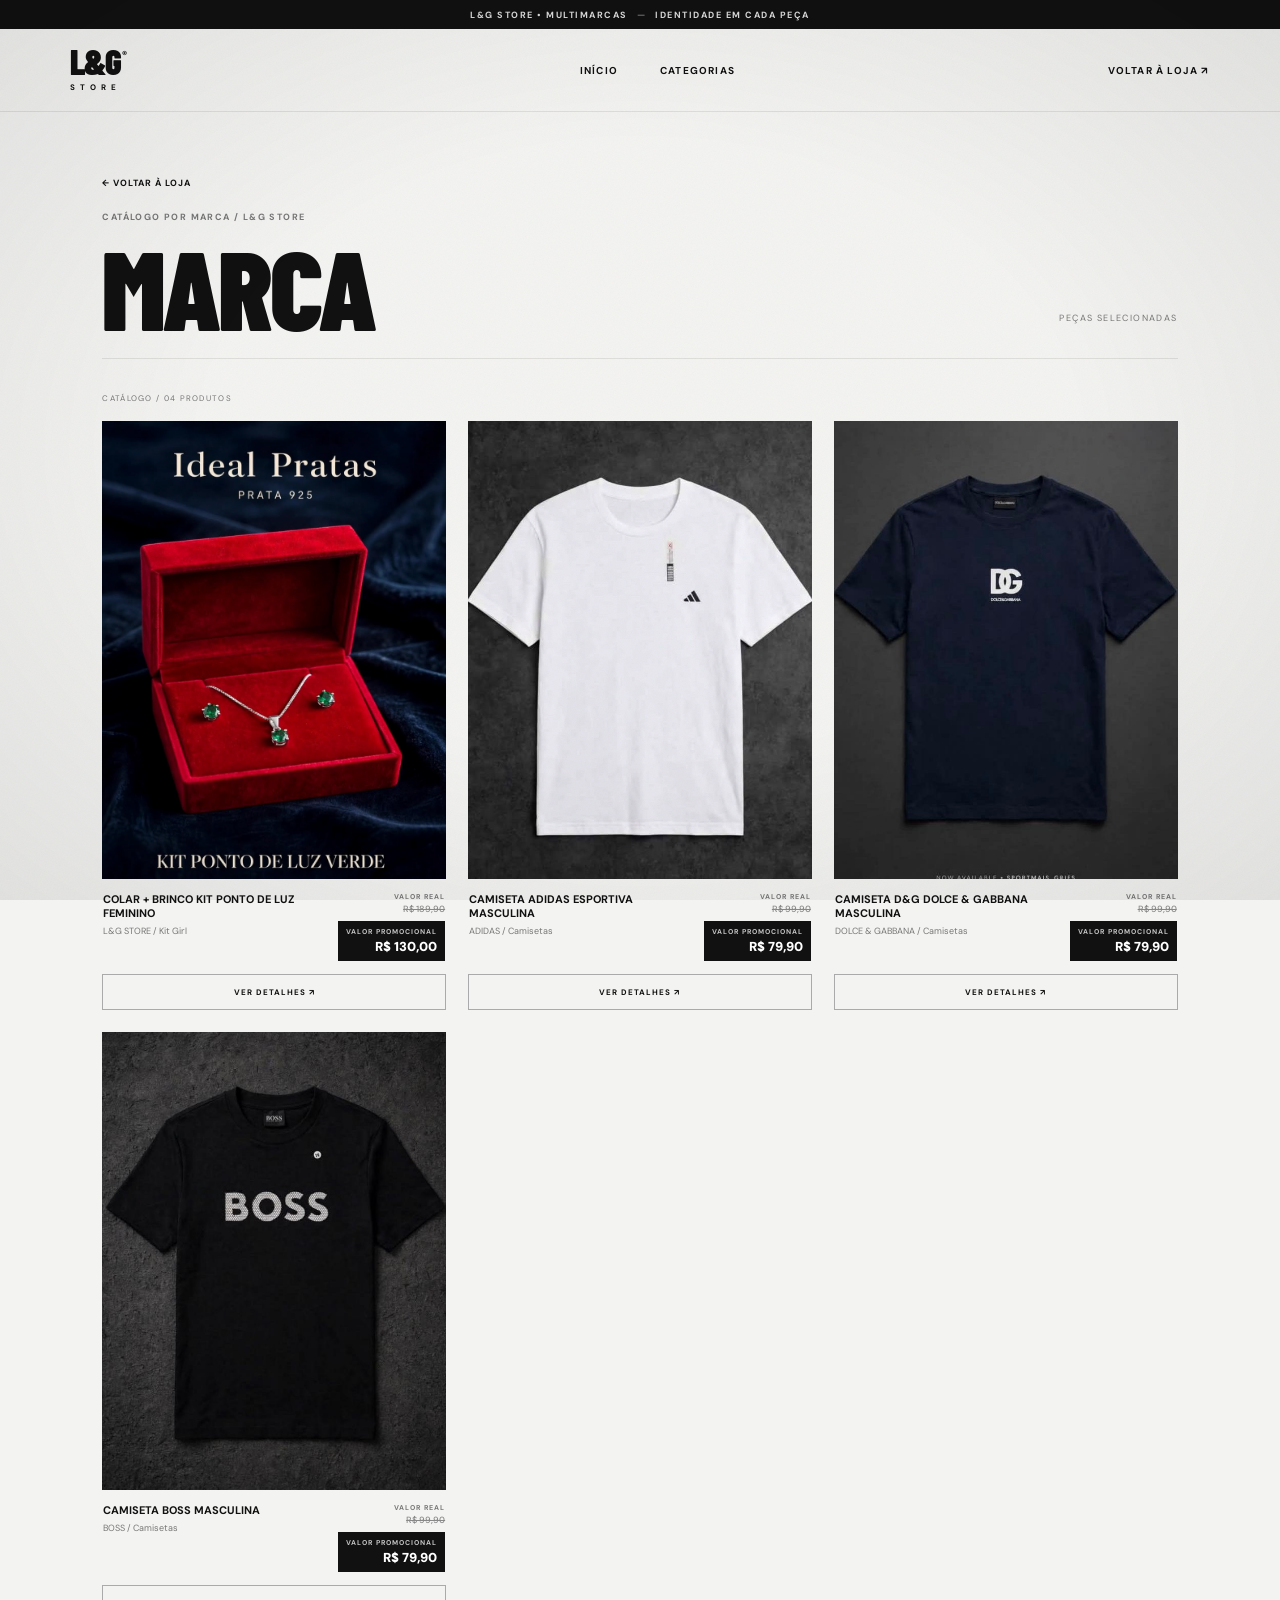
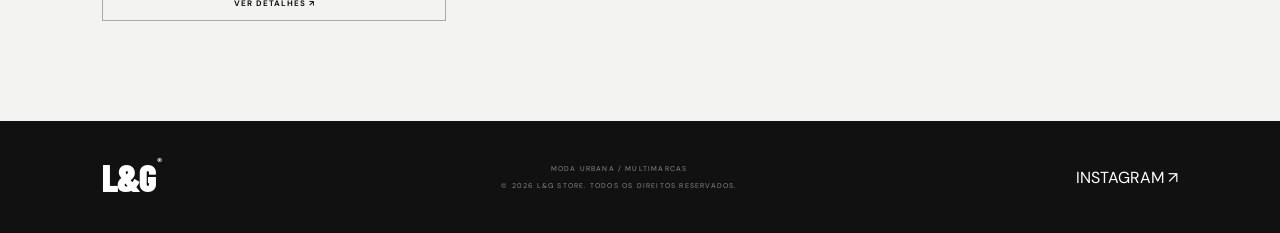
<file: marca.html>
<!doctype html>
<html lang="pt-BR">
<head>
  <meta charset="utf-8">
  <meta name="viewport" content="width=device-width, initial-scale=1">
  <meta name="theme-color" content="#f3f3f1">
  <meta name="description" content="Explore os produtos por marca na L&G STORE.">
  <title>Marcas — L&G STORE</title>
  <link rel="preconnect" href="https://fonts.googleapis.com">
  <link rel="preconnect" href="https://fonts.gstatic.com" crossorigin>
  <link href="https://fonts.googleapis.com/css2?family=Barlow+Condensed:wght@500;600;700;800;900&family=DM+Sans:wght@400;500;600;700&display=swap" rel="stylesheet">
  <link rel="stylesheet" href="assets/style.css?v=20261112-brand-pages">
  <style>
    .brand-page-main{min-height:65vh;padding:58px 8% 100px}
    .brand-page-top{display:flex;justify-content:space-between;align-items:flex-end;gap:20px;margin-bottom:34px;border-bottom:1px solid var(--line);padding-bottom:25px}
    .brand-page-top h1{font:900 clamp(58px,9vw,112px)/.82 var(--display);letter-spacing:-3px;margin:12px 0 0;text-transform:uppercase}
    .brand-page-top p{font-size:9px;letter-spacing:1.4px;color:#777}
    .brand-page-back{display:inline-block;color:var(--black);font-size:9px;font-weight:700;letter-spacing:1px;text-decoration:none;margin-bottom:22px}
    .brand-page-count{font-size:8px;letter-spacing:1.3px;color:#777;margin-bottom:18px}
    .brand-page-grid{display:grid;grid-template-columns:repeat(3,minmax(0,1fr));gap:22px}
    .brand-page-empty{padding:65px 20px;text-align:center;border:1px solid var(--line)}
    .brand-page-empty h2{font:900 52px/.9 var(--display);margin:0 0 14px}
    .brand-page-empty p{font-size:11px;color:#777}
    @media(max-width:760px){.brand-page-main{padding:36px 6% 70px}.brand-page-top{align-items:flex-start;flex-direction:column;gap:12px}.brand-page-top h1{font-size:clamp(58px,16vw,88px)}.brand-page-grid{grid-template-columns:repeat(2,minmax(0,1fr));gap:10px}}
  </style>
</head>
<body>
  <div class="announcement">L&amp;G STORE • MULTIMARCAS <span>—</span> IDENTIDADE EM CADA PEÇA</div>
  <header class="site-header">
    <a class="wordmark" href="index.html" aria-label="L&G Store início">L&amp;G<span>®</span><small>STORE</small></a>
    <nav class="desktop-nav" aria-label="Navegação principal"><a href="index.html">INÍCIO</a><a href="index.html#categorias">CATEGORIAS</a></nav>
    <div class="header-actions"><a class="bag-link" href="index.html">VOLTAR À LOJA ↗</a></div>
  </header>
  <main class="brand-page-main">
    <a class="brand-page-back" href="index.html">← VOLTAR À LOJA</a>
    <div class="brand-page-top"><div><p class="eyebrow dark-eyebrow">CATÁLOGO POR MARCA / L&amp;G STORE</p><h1 id="brand-title">MARCA</h1></div><p>PEÇAS SELECIONADAS</p></div>
    <p class="brand-page-count" id="brand-count">CARREGANDO PRODUTOS...</p>
    <div class="product-grid brand-page-grid" id="brand-grid"></div>
    <section class="brand-page-empty" id="brand-empty" hidden><h2>NOVIDADES<br>EM BREVE.</h2><p>Estamos preparando novos produtos desta marca.</p></section>
  </main>
  <footer class="site-footer">
    <a class="footer-logo" href="index.html">L&amp;G<span>®</span></a>
    <div class="footer-center"><span>MODA URBANA / MULTIMARCAS</span><span>© 2026 L&amp;G STORE. TODOS OS DIREITOS RESERVADOS.</span></div>
    <a class="footer-instagram" href="https://ig.me/m/lgstore.20.26" target="_blank" rel="noopener">INSTAGRAM ↗</a>
  </footer>
  <script>
    const money=value=>new Intl.NumberFormat("pt-BR",{style:"currency",currency:"BRL"}).format(Number(value)||0);
    const escapeHTML=value=>String(value??"").replace(/[&<>"']/g,char=>({"&":"&amp;","<":"&lt;",">":"&gt;",'"':"&quot;","'":"&#39;"}[char]));
    const requestedBrand=new URLSearchParams(location.search).get("marca")||"";
    const normalized=requestedBrand.toLocaleLowerCase("pt-BR");
    const matchesBrand=product=>{
      const brand=String(product.brand||"").toLocaleLowerCase("pt-BR");
      const name=String(product.name||"").toLocaleLowerCase("pt-BR");
      if(normalized==="d&g")return brand.includes("dolce")||brand==="d&g"||name.includes("d&g")||name.includes("dolce & gabbana");
      return brand===normalized||name.includes(normalized);
    };
    const title=document.querySelector("#brand-title");
    const grid=document.querySelector("#brand-grid");
    const empty=document.querySelector("#brand-empty");
    const count=document.querySelector("#brand-count");
    title.textContent=requestedBrand||"MARCA";
    document.title=(requestedBrand||"Marca")+" — L&G STORE";
    fetch("products.json",{cache:"no-store"}).then(response=>{if(!response.ok)throw new Error("catalog");return response.json();}).then(data=>{
      const items=(Array.isArray(data)?data:[]).filter(matchesBrand).reverse();
      count.textContent="CATÁLOGO / "+String(items.length).padStart(2,"0")+" PRODUTOS";
      empty.hidden=items.length>0;
      grid.innerHTML=items.map(product=>'<article class="product-card"><a class="product-card-link" href="product.html?id='+encodeURIComponent(product.id)+'" target="_blank" rel="noopener"><div class="product-image">'+(product.image?'<img src="'+escapeHTML(product.image)+'" alt="'+escapeHTML(product.name)+'" loading="lazy">':'<span class="product-placeholder">L&amp;G</span>')+'</div><div class="product-info"><div><h3>'+escapeHTML(product.name||"Produto")+'</h3><p>'+escapeHTML([product.brand,product.category].filter(Boolean).join(" / "))+'</p></div><strong class="product-price">'+(product.originalPrice?'<span class="price-real"><small>VALOR REAL</small><del class="price-old">'+money(product.originalPrice)+'</del></span>':'')+'<span class="price-promo"><small>'+(product.originalPrice?"VALOR PROMOCIONAL":"VALOR")+'</small><strong class="price-current">'+money(product.price)+'</strong></span></strong></div><span class="product-buy">VER DETALHES ↗</span></a></article>').join("");
    }).catch(()=>{
      count.textContent="CATÁLOGO INDISPONÍVEL";
      empty.hidden=false;
      empty.querySelector("p").textContent="Não foi possível carregar os produtos agora. Tente novamente mais tarde.";
    });
  </script>
</body>
</html>
</file>
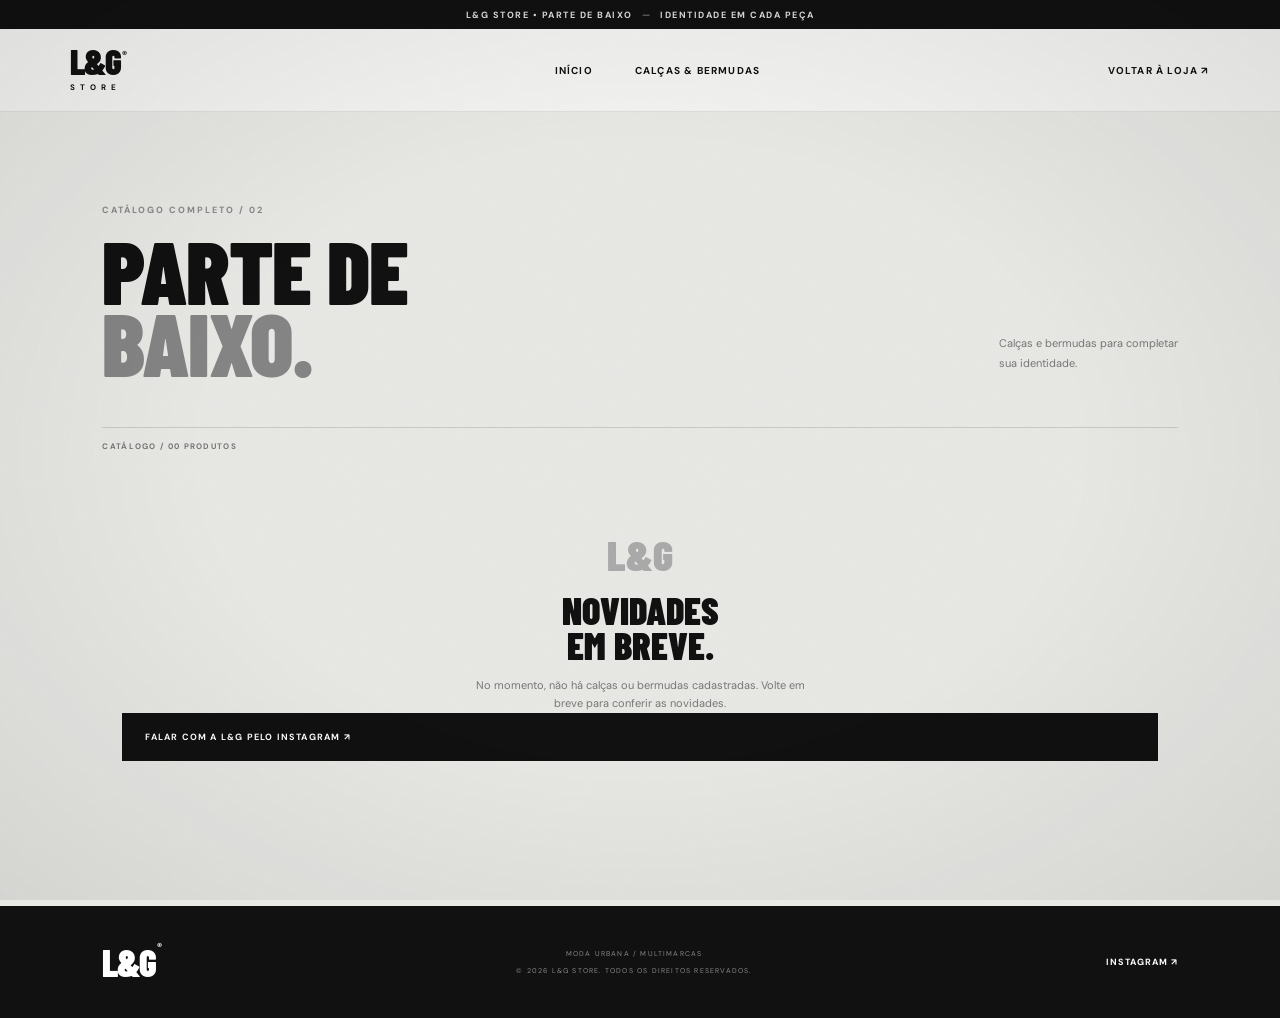
<file: parte-de-baixo.html>
<!doctype html>
<html lang="pt-BR">
<head>
  <meta charset="utf-8">
  <meta name="viewport" content="width=device-width, initial-scale=1">
  <meta name="theme-color" content="#111111">
  <meta name="description" content="Calças e bermudas disponíveis na L&G STORE.">
  <title>Parte de Baixo — L&G STORE</title>
  <link rel="preconnect" href="https://fonts.googleapis.com">
  <link rel="preconnect" href="https://fonts.gstatic.com" crossorigin>
  <link href="https://fonts.googleapis.com/css2?family=Barlow+Condensed:wght@500;600;700;800;900&family=DM+Sans:wght@400;500;600;700&display=swap" rel="stylesheet">
  <link rel="stylesheet" href="assets/style.css">
</head>
<body>
  <div class="announcement">L&amp;G STORE • PARTE DE BAIXO <span>—</span> IDENTIDADE EM CADA PEÇA</div>
  <header class="site-header">
    <a class="wordmark" href="index.html" aria-label="L&G Store início">L&amp;G<span>®</span><small>STORE</small></a>
    <nav class="desktop-nav" aria-label="Navegação principal">
      <a href="index.html">INÍCIO</a>
      <a href="#catalogo">CALÇAS &amp; BERMUDAS</a>
    </nav>
    <div class="header-actions">
      <a class="bag-link" href="index.html#sacola">VOLTAR À LOJA ↗</a>
    </div>
  </header>

  <main>
    <section class="section products-section" id="catalogo">
      <div class="section-heading products-heading"><div><p class="eyebrow dark-eyebrow">CATÁLOGO COMPLETO / 02</p><h2>PARTE DE<br><span>BAIXO.</span></h2></div><p class="section-note">Calças e bermudas para completar<br>sua identidade.</p></div>
      <div class="product-toolbar"><span id="bottom-count">CARREGANDO PRODUTOS...</span></div>
      <div class="product-grid" id="bottom-grid"></div>
      <div class="catalog-empty" id="bottom-empty" hidden><span class="empty-mark">L&amp;G</span><h3>NOVIDADES<br>EM BREVE.</h3><p>No momento, não há calças ou bermudas cadastradas. Volte em breve para conferir as novidades.</p><a class="button button-dark" href="https://ig.me/m/lgstore.20.26" target="_blank" rel="noopener">FALAR COM A L&amp;G PELO INSTAGRAM ↗</a></div>
    </section>
  </main>

  <footer class="site-footer">
    <a class="footer-logo" href="index.html">L&amp;G<span>®</span></a>
    <div class="footer-center"><span>MODA URBANA / MULTIMARCAS</span><span>© 2026 L&amp;G STORE. TODOS OS DIREITOS RESERVADOS.</span></div>
    <a class="footer-contact" href="https://ig.me/m/lgstore.20.26" target="_blank" rel="noopener">INSTAGRAM ↗</a>
  </footer>

  <script>
    const money=value=>new Intl.NumberFormat("pt-BR",{style:"currency",currency:"BRL"}).format(Number(value)||0);
    const escapeHTML=value=>String(value).replace(/[&<>"']/g,char=>({"&":"&amp;","<":"&lt;",">":"&gt;",'"':"&quot;","'":"&#39;"}[char]));
    const grid=document.querySelector("#bottom-grid");
    fetch("products.json",{cache:"no-store"})
      .then(response=>{if(!response.ok)throw new Error("Catálogo indisponível");return response.json();})
      .then(data=>{
        const products=Array.isArray(data)?data:[];
        const bottoms=products.filter(product=>{
          const category=String(product.category||"").toLocaleLowerCase("pt-BR");
          const name=String(product.name||"").toLocaleLowerCase("pt-BR");
          return ["calça","calcas","bermuda","shorts"].some(term=>category.includes(term)||name.includes(term));
        });
        document.querySelector("#bottom-count").textContent="CATÁLOGO / "+String(bottoms.length).padStart(2,"0")+" PRODUTOS";
        document.querySelector("#bottom-empty").hidden=bottoms.length>0;
        grid.innerHTML=bottoms.map(product=>'<article class="product-card"><a class="product-card-link" href="product.html?id='+encodeURIComponent(product.id)+'" target="_blank" rel="noopener"><div class="product-image">'+(product.image?'<img src="'+escapeHTML(product.image)+'" alt="'+escapeHTML(product.name)+'" loading="lazy">':'<span class="product-placeholder">L&amp;G</span>')+'</div><div class="product-info"><div><h3>'+escapeHTML(product.name||"Produto")+'</h3><p>'+escapeHTML([product.brand,product.category].filter(Boolean).join(" / "))+'</p></div><strong class="product-price">'+(product.originalPrice?'<span class="price-real"><small>VALOR REAL</small><del class="price-old">'+money(product.originalPrice)+'</del></span>':'')+'<span class="price-promo"><small>'+(product.originalPrice?'VALOR PROMOCIONAL':'VALOR')+'</small><strong class="price-current">'+money(product.price)+'</strong></span></strong></div><span class="product-buy">VER DETALHES ↗</span></a></article>').join("");
      })
      .catch(()=>{
        document.querySelector("#bottom-count").textContent="CATÁLOGO INDISPONÍVEL";
        document.querySelector("#bottom-empty").hidden=false;
      });
  </script>
</body>
</html>
</file>
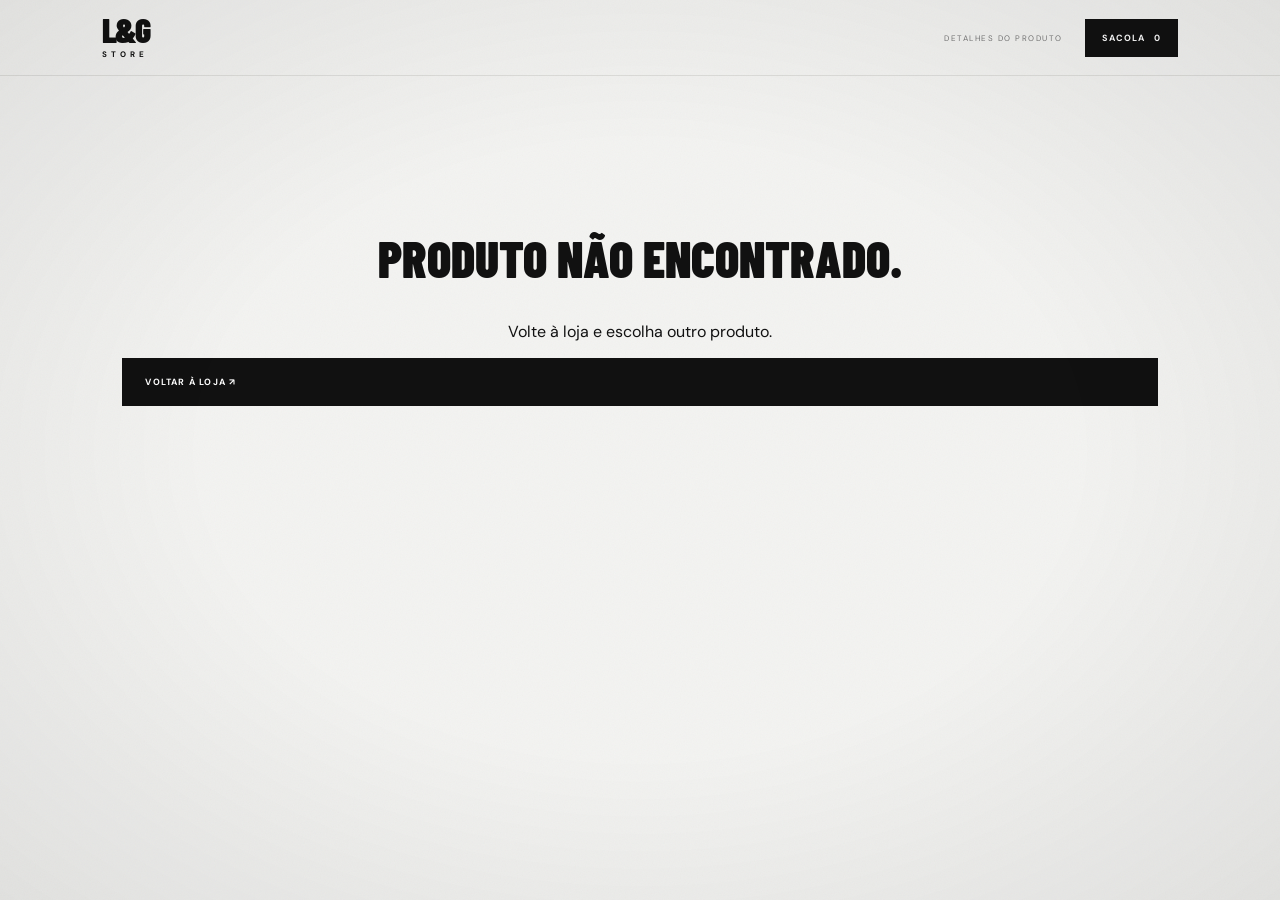
<file: product.html>
<!doctype html>
<html lang="pt-BR">
<head>
  <meta charset="utf-8">
  <meta name="viewport" content="width=device-width, initial-scale=1">
  <meta name="theme-color" content="#f3f3f1">
  <meta name="description" content="Detalhes do produto — L&G STORE.">
  <title>Detalhes do produto — L&G STORE</title>
  <link rel="preconnect" href="https://fonts.googleapis.com">
  <link rel="preconnect" href="https://fonts.gstatic.com" crossorigin>
  <link href="https://fonts.googleapis.com/css2?family=Barlow+Condensed:wght@500;600;700;800;900&family=DM+Sans:wght@400;500;600;700&display=swap" rel="stylesheet">
  <link rel="stylesheet" href="assets/style.css">
  <style>
    body{min-height:100vh}.details-page-header{height:76px;padding:0 8%;display:flex;align-items:center;justify-content:space-between;border-bottom:1px solid var(--line)}.details-page-header a:first-child{font:900 34px/.8 var(--display);letter-spacing:-2px}.details-page-header small{display:block;font:700 8px var(--body);letter-spacing:4px;margin-top:6px}.details-page-header span{font-size:8px;letter-spacing:1.5px;color:#777}.details-header-actions{display:flex;align-items:center;gap:22px}.detail-bag-trigger{border:1px solid #111;background:#111;color:#fff;padding:12px 16px;font:700 9px var(--body);letter-spacing:1px;cursor:pointer}.detail-bag-trigger b{margin-left:6px}.product-detail-page{padding:28px 8% 90px}.details-back{border:0;background:none;padding:10px 0 25px;font:700 9px var(--body);letter-spacing:1px;cursor:pointer}.detail-page-layout{display:grid;grid-template-columns:minmax(0,1.15fr) minmax(300px,.85fr);gap:6%;align-items:start}.detail-main-image{width:100%;aspect-ratio:4/4.7;object-fit:cover;background:#ddd;display:block}.detail-gallery{position:relative;overflow:hidden;touch-action:pan-y;user-select:none}.detail-main-image{cursor:grab}.detail-main-image:active{cursor:grabbing}.detail-gallery-nav{position:absolute;inset:0;display:flex;align-items:center;justify-content:space-between;padding:0 12px;pointer-events:none}.detail-gallery-nav button{pointer-events:auto;width:38px;height:38px;border:0;border-radius:50%;background:#f3f3f1dd;color:#111;font-size:22px;cursor:pointer;display:grid;place-items:center}.detail-gallery-count{position:absolute;right:14px;bottom:14px;background:#111c;color:#fff;padding:7px 10px;font-size:9px;letter-spacing:1px}.detail-info{padding:20px 0;max-width:480px}.detail-info h1{font:900 clamp(48px,6vw,78px)/.84 var(--display);letter-spacing:-1.5px;margin:0 0 20px}.detail-info .eyebrow{color:#888}.detail-description{font-size:11px;color:#777;line-height:1.8;margin:0 0 30px}.detail-option{border-top:1px solid #ccc;padding:18px 0}.detail-option>label{display:flex;justify-content:space-between;font-size:9px;letter-spacing:1.2px;font-weight:700}.detail-option>label b{color:#777}.detail-choice-list{display:flex;gap:8px;flex-wrap:wrap;margin-top:14px}.detail-choice{border:1px solid #bbb;background:transparent;padding:11px 15px;font-size:9px;font-weight:700;cursor:pointer}.detail-choice.active,.detail-choice.available{background:#111;color:#fff;border-color:#111}.detail-size-option .detail-choice.available:not(.active){background:#fff;color:#111;border-color:#bbb}.detail-choice:disabled{color:#aaa;text-decoration:line-through;background:#e8e8e5;cursor:not-allowed}.detail-stock{font-size:10px;line-height:1.7;color:#777;margin:8px 0 22px}.detail-instagram{width:100%;min-height:54px;background:#111;color:#fff;border:1px solid #111;font-size:9px;font-weight:700;letter-spacing:1.2px;cursor:pointer}.detail-instagram:hover{background:#333}.detail-add-bag{width:100%;min-height:54px;margin:0 0 10px;background:transparent;color:#111;border:1px solid #111;font-size:9px;font-weight:700;letter-spacing:1.2px;cursor:pointer}.detail-add-bag:hover{background:#ddd}.detail-bag-drawer{position:fixed;z-index:60;right:0;top:0;height:100dvh;width:min(460px,100%);background:var(--paper);padding:30px;display:flex;flex-direction:column;transform:translateX(105%);transition:transform .3s ease}.detail-bag-drawer.open{transform:translateX(0)}.detail-bag-backdrop{position:fixed;inset:0;background:#0008;z-index:50;opacity:0;visibility:hidden;transition:.3s}.detail-bag-backdrop.visible{opacity:1;visibility:visible}.detail-bag-head{display:flex;justify-content:space-between;align-items:flex-start;border-bottom:1px solid #ccc;padding-bottom:20px}.detail-bag-head h2{font:900 38px var(--display);margin:0}.detail-bag-items{flex:1;overflow:auto;padding:20px 0}.detail-bag-row{display:flex;justify-content:space-between;gap:12px;border-bottom:1px solid #ddd;padding:13px 0;font-size:11px}.detail-bag-row button{border:0;background:none;text-decoration:underline;font-size:9px;cursor:pointer}.detail-bag-footer{border-top:1px solid #ccc;padding-top:18px}.detail-bag-total{display:flex;justify-content:space-between;margin-bottom:18px;font-size:10px;letter-spacing:1px}.detail-bag-checkout{width:100%;min-height:48px;background:#111;color:#fff;border:0;font-size:9px;font-weight:700;letter-spacing:1px;cursor:pointer}.detail-bag-checkout:disabled{opacity:.4;cursor:not-allowed}.detail-bag-note{text-align:center;color:#888;font-size:9px;margin-top:12px}.detail-added-note{font-size:10px;color:#555;margin:0 0 10px}.detail-price{font-size:14px;font-weight:700;margin:0 0 22px;display:flex;align-items:flex-end;gap:18px;flex-wrap:wrap}.detail-real,.detail-promo{display:flex;flex-direction:column;gap:5px}.detail-real small,.detail-promo small{font-size:8px;letter-spacing:1.2px;font-weight:700;color:#777}.detail-price del{font-size:13px;color:#888;font-weight:500}.detail-price strong{font-size:25px;line-height:1;color:#111;font-weight:900}.detail-promo{padding:10px 13px;background:#111;color:#fff}.detail-promo small{color:#c5c5c5}.detail-promo strong{color:#fff}.detail-rating{margin:-12px 0 26px;padding:0 0 18px;border-bottom:1px solid #e2e2df}.detail-rating-title{display:block;margin-bottom:9px;font-size:8px;font-weight:700;letter-spacing:1.35px;color:#777}.detail-rating-stars{display:flex;align-items:center;gap:4px}.detail-rating-star{width:27px;height:27px;padding:0;border:0;background:transparent;color:#c8c8c4;font-size:24px;line-height:1;cursor:pointer;transition:color .15s,transform .15s}.detail-rating-star.active,.detail-rating-star:hover{color:#111}.detail-rating-star:focus-visible{outline:1px solid #111;outline-offset:2px}.detail-rating-feedback{margin:7px 0 0;font-size:9px;color:#777;letter-spacing:.2px;min-height:13px}.detail-loading{padding:100px 10px;text-align:center;color:#777;font-size:12px}.detail-error{text-align:center;padding:90px 20px}.detail-error h1{font:900 50px var(--display)}
    @media(max-width:760px){.details-page-header{height:68px;padding:0 6%}.details-header-actions{gap:8px}.details-page-header span{display:none}.detail-bag-trigger{padding:10px 11px;font-size:8px}.detail-bag-drawer{padding:23px}.product-detail-page{padding:20px 6% 65px}.detail-page-layout{grid-template-columns:1fr;gap:25px}.detail-info{padding:0}.detail-info h1{font-size:58px}.details-page-header span{font-size:7px}}
  </style>
</head>
<body>
  <header class="details-page-header"><a href="index.html">L&amp;G<small>STORE</small></a><div class="details-header-actions"><span>DETALHES DO PRODUTO</span><button class="detail-bag-trigger" id="detail-bag-open" type="button">SACOLA <b id="detail-bag-count">0</b></button></div></header>
  <main id="product-detail" class="product-detail-page"><div class="detail-loading">CARREGANDO PRODUTO...</div></main>
  <section class="detail-bag-drawer" id="detail-bag" aria-label="Sacola de compras"><div class="detail-bag-head"><div><p class="eyebrow dark-eyebrow">SUA SELEÇÃO</p><h2>SUA SACOLA<span>.</span></h2></div><button class="close-button" id="detail-bag-close" type="button" aria-label="Fechar sacola">✕</button></div><div class="detail-bag-items" id="detail-bag-items"><p class="bag-empty">Sua sacola está vazia.</p></div><div class="detail-bag-footer"><div class="detail-bag-total"><span>SUBTOTAL</span><strong id="detail-bag-total">R$ 0,00</strong></div><button class="detail-bag-checkout" id="detail-bag-checkout" type="button" disabled>FINALIZAR PELO INSTAGRAM ↗</button><p class="detail-bag-note">Copie os detalhes do pedido e envie pelo Direct do Instagram.</p></div></section><div class="detail-bag-backdrop" id="detail-bag-backdrop"></div>
  <script>
    const INSTAGRAM_DM_URL = "https://ig.me/m/lgstore.20.26";
    function openInstagramWithMessage(message){window.open(INSTAGRAM_DM_URL,"_blank","noopener");if(navigator.clipboard?.writeText)navigator.clipboard.writeText(message).catch(()=>{});}
    const SUPABASE_URL = "https://ddbhgmwiovvmiopsfrdk.supabase.co";
    const SUPABASE_PUBLISHABLE_KEY = "sb_publishable_8CFQePirZ6VSBACCW0tTZA_q-u2yrZd";
    const SUPABASE_HEADERS = {"apikey":SUPABASE_PUBLISHABLE_KEY,"Authorization":"Bearer "+SUPABASE_PUBLISHABLE_KEY};
    function getReviewerKey(){
      const keyName="lg-store-reviewer-v1";
      let key=localStorage.getItem(keyName);
      if(!key){key=crypto.randomUUID();localStorage.setItem(keyName,key);}
      return key;
    }
    const params = new URLSearchParams(window.location.search);
    const productId = params.get("id");
    const root = document.getElementById("product-detail");
    const money = value => new Intl.NumberFormat("pt-BR",{style:"currency",currency:"BRL"}).format(Number(value)||0);
    const safe = value => String(value ?? "").replace(/[&<>"']/g,char=>({"&":"&amp;","<":"&lt;",">":"&gt;",'"':"&quot;","'":"&#39;"}[char]));
    let chosenColor = "";
    let chosenImage = "";
    let currentImageIndex = 0;
    let product = null;
    let productImages = [];
    let chosenSize = "G";
    const CART_KEY = "lg-store-cart";
    let cart = readCart();
    function readCart(){try{return JSON.parse(localStorage.getItem(CART_KEY)||"[]")}catch{return []}}
    function saveCart(){localStorage.setItem(CART_KEY,JSON.stringify(cart));renderBag()}
    function renderBag(){
      const count=cart.reduce((sum,item)=>sum+Number(item.quantity||0),0);
      document.getElementById("detail-bag-count").textContent=count;
      const items=document.getElementById("detail-bag-items");
      items.innerHTML=cart.length?cart.map((item,index)=>`<div class="detail-bag-row"><div><strong>${safe(item.name)}</strong><p>${safe(item.color||"")} · Tam. ${safe(item.size||"")} · Qtd: ${item.quantity}</p></div><div><strong>${money(item.price*item.quantity)}</strong><br><button type="button" data-bag-remove="${index}">REMOVER</button></div></div>`).join(""):`<p class="bag-empty">Sua sacola está vazia.</p>`;
      document.getElementById("detail-bag-total").textContent=money(cart.reduce((sum,item)=>sum+Number(item.price||0)*Number(item.quantity||0),0));
      document.getElementById("detail-bag-checkout").disabled=!cart.length;
      items.querySelectorAll("[data-bag-remove]").forEach(button=>button.addEventListener("click",()=>{cart.splice(Number(button.dataset.bagRemove),1);saveCart()}));
    }
    function openBag(){document.getElementById("detail-bag").classList.add("open");document.getElementById("detail-bag-backdrop").classList.add("visible")}
    function closeBag(){document.getElementById("detail-bag").classList.remove("open");document.getElementById("detail-bag-backdrop").classList.remove("visible")}
    function checkoutBag(){if(!cart.length)return;const lines=cart.map(item=>`• ${item.name} | Cor: ${item.color} | Tamanho: ${item.size} | Qtd: ${item.quantity} | ${money(item.price*item.quantity)}`);const total=cart.reduce((sum,item)=>sum+Number(item.price||0)*Number(item.quantity||0),0);const message=`Olá! Vim pelo site da L&G STORE e gostaria de fazer este pedido:\n\n${lines.join("\n")}\n\n*Subtotal: ${money(total)}*\n\nPodem me informar as opções de pagamento e entrega?`;openInstagramWithMessage(message)}
    window.addEventListener("storage",event=>{if(event.key===CART_KEY){cart=readCart();renderBag()}});
    document.getElementById("detail-bag-open").addEventListener("click",openBag);
    document.getElementById("detail-bag-close").addEventListener("click",closeBag);
    document.getElementById("detail-bag-backdrop").addEventListener("click",closeBag);
    document.getElementById("detail-bag-checkout").addEventListener("click",checkoutBag);
    renderBag();
    function imageForColor(color){
      const colors=product.colors||[];
      const index=Math.max(0,colors.indexOf(color));
      return productImages[index]||product.image||productImages[0]||"";
    }
    function showImage(index){
      if(!productImages.length)return;
      currentImageIndex=(index+productImages.length)%productImages.length;
      chosenImage=productImages[currentImageIndex];
      const matchingColor=(product.colors||[])[currentImageIndex];
      if(matchingColor)chosenColor=matchingColor;
      const image=document.getElementById("detail-main-image");
      image.src=chosenImage;
      image.alt=product.name+(chosenColor?" — "+chosenColor:"");
      const colorLabel=document.getElementById("detail-selected-color");
      if(colorLabel)colorLabel.textContent=chosenColor.toUpperCase();
      document.querySelectorAll("[data-color]").forEach(button=>button.classList.toggle("active",button.dataset.color===chosenColor));
      const counter=document.getElementById("detail-gallery-count");
      if(counter)counter.textContent=String(currentImageIndex+1).padStart(2,"0")+" / "+String(productImages.length).padStart(2,"0");
      const navigation=document.querySelector(".detail-gallery-nav");
      if(navigation)navigation.hidden=productImages.length<2;
    }
    function setColor(color){
      chosenColor=color;
      const index=(product.colors||[]).indexOf(color);
      showImage(index>=0?index:currentImageIndex);
    }
    function render(){
      if(!product){root.innerHTML='<div class="detail-error"><h1>PRODUTO NÃO ENCONTRADO.</h1><p>Volte à loja e escolha outro produto.</p><a class="button button-dark" href="index.html#novidades">VOLTAR À LOJA ↗</a></div>';return;}
      const colors=product.colors||["Preta","Vermelha"];
      const availableSizes=product.availableSizes||["G"];
      productImages=(product.images||[product.image]).filter(Boolean);
      chosenColor=colors[0];
      currentImageIndex=0;
      chosenImage=imageForColor(chosenColor);
      document.title=product.name+" — L&G STORE";
      root.innerHTML=`<button class="details-back" id="detail-back">← VOLTAR À LOJA</button><div class="detail-page-layout"><div class="detail-gallery" id="detail-gallery"><img id="detail-main-image" class="detail-main-image" src="${safe(chosenImage)}" alt="${safe(product.name)} — ${safe(chosenColor)}" draggable="false"><div class="detail-gallery-nav" hidden><button type="button" id="detail-prev" aria-label="Imagem anterior">‹</button><button type="button" id="detail-next" aria-label="Próxima imagem">›</button></div><span class="detail-gallery-count" id="detail-gallery-count">01 / ${String(productImages.length).padStart(2,"0")}</span></div><section class="detail-info"><p class="eyebrow dark-eyebrow">L&amp;G STORE / SELEÇÃO</p><h1>${safe(product.name)}</h1><p class="detail-description">${safe(product.description||"Escolha a cor e confira a disponibilidade de tamanho.")}</p><div class="detail-rating" aria-label="Avaliação do produto"><span class="detail-rating-title">AVALIE ESTE PRODUTO</span><div class="detail-rating-stars" id="detail-rating-stars" role="group" aria-label="Escolha uma nota de 1 a 5 estrelas">${[1,2,3,4,5].map(value=>`<button class="detail-rating-star" type="button" data-rating="${value}" aria-label="${value} ${value===1?"estrela":"estrelas"}" aria-pressed="false">★</button>`).join("")}</div><p class="detail-rating-feedback" id="detail-rating-feedback" aria-live="polite">Toque nas estrelas para avaliar.</p></div>${product.price?'<div class="detail-price">'+(product.originalPrice?'<span class="detail-real"><small>VALOR REAL</small><del>'+money(product.originalPrice)+'</del></span><span class="detail-promo"><small>VALOR PROMOCIONAL</small><strong>'+money(product.price)+'</strong></span>':'<span class="detail-promo"><small>VALOR</small><strong>'+money(product.price)+'</strong></span>')+'</div>':""}<div class="detail-option"><label>COR <b id="detail-selected-color">${safe(chosenColor.toUpperCase())}</b></label><div class="detail-choice-list">${colors.map((color,index)=>`<button class="detail-choice ${index===0?"active":""}" type="button" data-color="${safe(color)}">${safe(color)}</button>`).join("")}</div></div><div class="detail-option detail-size-option"><label>TAMANHO <b id="detail-size-status">TAMANHO ${safe((availableSizes[0]||"").toUpperCase())}</b></label><div class="detail-choice-list">${(product.sizes||["P","M","G","GG"]).map(size=>`<button class="detail-choice ${availableSizes.includes(size)?"available":""} ${size===availableSizes[0]?"active":""}" type="button" data-size="${safe(size)}" ${availableSizes.includes(size)?"":"disabled"}>${safe(size)}${availableSizes.includes(size)?"":" · ESGOTADO"}</button>`).join("")}</div></div><p class="detail-stock" id="detail-stock-note">${availableSizes.length?("Disponível nos tamanhos: "+availableSizes.join(", ")+"."):"Consulte a disponibilidade pelo Instagram."}</p><p class="detail-added-note" id="detail-added-note" hidden>Produto adicionado à sua sacola.</p><button class="detail-add-bag" id="detail-add-bag" type="button">ADICIONAR À SACOLA +</button><button class="detail-instagram" id="detail-buy" type="button">COMPRAR PELO INSTAGRAM ↗</button></section></div>`;
      const reviewerKey=getReviewerKey();
      const ratingButtons=[...document.querySelectorAll("[data-rating]")];
      const ratingFeedback=document.getElementById("detail-rating-feedback");
      const ratingTitle=document.querySelector(".detail-rating-title");
      let savedRating=0;
      function paintRating(value){
        ratingButtons.forEach(button=>{
          const active=Number(button.dataset.rating)<=value;
          button.classList.toggle("active",active);
          button.setAttribute("aria-pressed",String(Number(button.dataset.rating)===value));
        });
      }
      async function loadProductRatings(){
        try{
          const response=await fetch(SUPABASE_URL+"/rest/v1/product_reviews?select=rating,reviewer_key&product_id=eq."+encodeURIComponent(String(product.id)),{headers:SUPABASE_HEADERS,cache:"no-store"});
          if(!response.ok)throw new Error("Não foi possível consultar as avaliações.");
          const rows=await response.json();
          const count=rows.length;
          const average=count?rows.reduce((sum,row)=>sum+Number(row.rating||0),0)/count:0;
          ratingTitle.textContent=count?"AVALIAÇÃO DOS CLIENTES":"SEJA O PRIMEIRO A AVALIAR";
          ratingFeedback.textContent=count?("★ "+average.toFixed(1).replace(".",",")+" / 5 · "+count+" "+(count===1?"avaliação":"avaliações")):"Ainda não há avaliações.";
          const own=rows.find(row=>row.reviewer_key===reviewerKey);
          if(own){
            savedRating=Number(own.rating);
            paintRating(savedRating);
            ratingFeedback.textContent="SUA NOTA: "+savedRating+"/5 · "+(count?("MÉDIA "+average.toFixed(1).replace(".",",")+" · "+count+" "+(count===1?"avaliação":"avaliações")):"");
            ratingButtons.forEach(button=>button.disabled=true);
          }
        }catch(error){
          ratingFeedback.textContent="Não foi possível carregar as avaliações agora.";
        }
      }
      ratingButtons.forEach(button=>button.addEventListener("click",async()=>{
        if(savedRating)return;
        const rating=Number(button.dataset.rating);
        ratingButtons.forEach(item=>item.disabled=true);
        ratingFeedback.textContent="ENVIANDO SUA AVALIAÇÃO...";
        try{
          const response=await fetch(SUPABASE_URL+"/rest/v1/product_reviews",{method:"POST",headers:{...SUPABASE_HEADERS,"Content-Type":"application/json","Prefer":"return=minimal"},body:JSON.stringify({product_id:String(product.id),reviewer_key:reviewerKey,rating})});
          if(!response.ok){
            if(response.status===409){
              ratingFeedback.textContent="Este navegador já enviou uma avaliação para este produto.";
              await loadProductRatings();
              return;
            }
            throw new Error("Falha ao salvar a avaliação.");
          }
          savedRating=rating;
          paintRating(savedRating);
          ratingFeedback.textContent="OBRIGADO! SUA NOTA: "+savedRating+"/5";
          await loadProductRatings();
        }catch(error){
          ratingFeedback.textContent="Não foi possível salvar. Tente novamente.";
          ratingButtons.forEach(item=>item.disabled=false);
        }
      }));
      loadProductRatings();
      chosenSize=availableSizes[0]||"";
      document.querySelectorAll("[data-size]").forEach(button=>button.addEventListener("click",()=>{chosenSize=button.dataset.size;document.querySelectorAll("[data-size]").forEach(item=>item.classList.toggle("active",item===button));document.getElementById("detail-size-status").textContent="TAMANHO "+chosenSize;}));
      document.getElementById("detail-add-bag").addEventListener("click",()=>{if(!chosenSize){document.getElementById("detail-stock-note").textContent="Este produto está sem tamanho disponível no momento.";return;}const key=[product.id,chosenColor,chosenSize].join("|");const existing=cart.find(item=>item.key===key);if(existing)existing.quantity+=1;else cart.push({key,id:product.id,name:product.name,price:Number(product.price)||0,color:chosenColor,size:chosenSize,quantity:1,image:chosenImage});saveCart();document.getElementById("detail-added-note").hidden=false;openBag();});
      document.getElementById("detail-back").addEventListener("click",()=>{window.location.href="index.html#novidades";});
      document.querySelectorAll("[data-color]").forEach(button=>button.addEventListener("click",()=>setColor(button.dataset.color)));
      showImage(0);
      document.getElementById("detail-prev").addEventListener("click",()=>showImage(currentImageIndex-1));
      document.getElementById("detail-next").addEventListener("click",()=>showImage(currentImageIndex+1));
      const gallery=document.getElementById("detail-gallery");
      let touchStartX=0;
      gallery.addEventListener("touchstart",event=>{touchStartX=event.changedTouches[0].clientX;},{passive:true});
      gallery.addEventListener("touchend",event=>{const delta=event.changedTouches[0].clientX-touchStartX;if(Math.abs(delta)>45)showImage(currentImageIndex+(delta<0?1:-1));},{passive:true});
      let pointerStartX=null;
      gallery.addEventListener("pointerdown",event=>{if(event.pointerType!=="touch")pointerStartX=event.clientX;});
      gallery.addEventListener("pointerup",event=>{if(pointerStartX===null)return;const delta=event.clientX-pointerStartX;pointerStartX=null;if(Math.abs(delta)>55)showImage(currentImageIndex+(delta<0?1:-1));});
      document.getElementById("detail-buy").addEventListener("click",()=>{
        const photoUrl=new URL(chosenImage,window.location.href).href;
        const message="Olá! Tenho interesse na "+product.name+", cor "+chosenColor+", tamanho "+(chosenSize||"Único")+".\nFoto do produto escolhido: "+photoUrl+"\nA peça ainda está disponível?";
        openInstagramWithMessage(message);
      });
    }
    fetch("products.json",{cache:"no-store"}).then(response=>{if(!response.ok)throw new Error("Falha ao carregar");return response.json();}).then(items=>{product=items.find(item=>String(item.id)===String(productId));render();}).catch(()=>{root.innerHTML='<div class="detail-error"><h1>NÃO FOI POSSÍVEL CARREGAR.</h1><a href="index.html#novidades">VOLTAR À LOJA</a></div>';});
  </script>
</body>
</html>
</file>
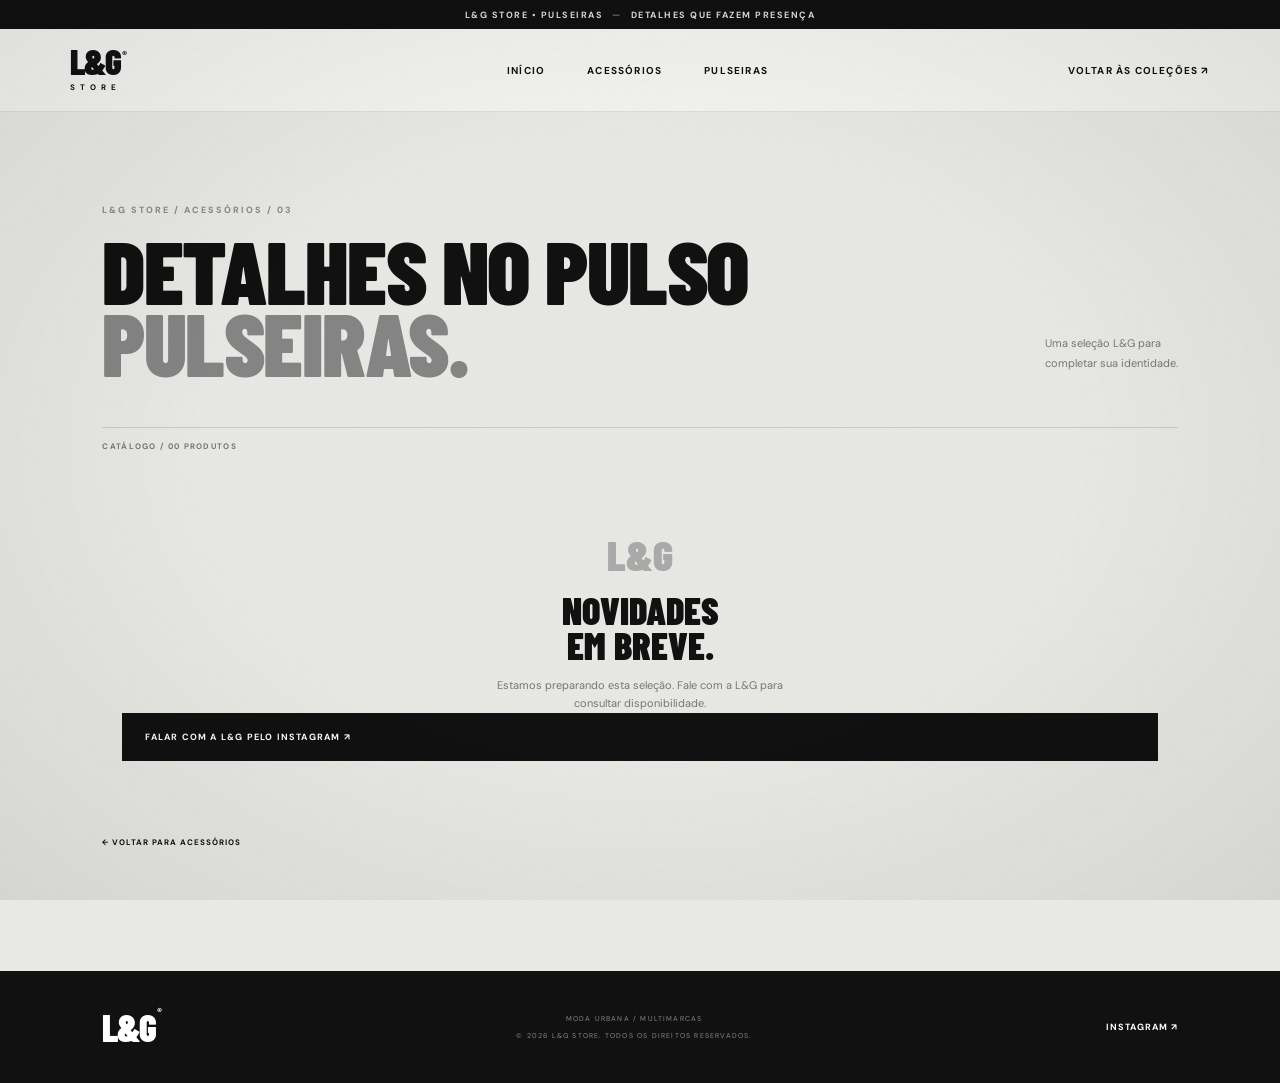
<file: pulseiras.html>
<!doctype html>
<html lang="pt-BR">
<head>
  <meta charset="utf-8">
  <meta name="viewport" content="width=device-width, initial-scale=1">
  <meta name="theme-color" content="#111111">
  <meta name="description" content="Pulseiras disponíveis na L&G STORE.">
  <title>Pulseiras — L&G STORE</title>
  <link rel="preconnect" href="https://fonts.googleapis.com">
  <link rel="preconnect" href="https://fonts.gstatic.com" crossorigin>
  <link href="https://fonts.googleapis.com/css2?family=Barlow+Condensed:wght@500;600;700;800;900&family=DM+Sans:wght@400;500;600;700&display=swap" rel="stylesheet">
  <link rel="stylesheet" href="assets/style.css">
</head>
<body>
  <div class="announcement">L&amp;G STORE • PULSEIRAS <span>—</span> DETALHES QUE FAZEM PRESENÇA</div>
  <header class="site-header">
    <a class="wordmark" href="index.html" aria-label="L&G Store início">L&amp;G<span>®</span><small>STORE</small></a>
    <nav class="desktop-nav" aria-label="Navegação principal">
      <a href="index.html">INÍCIO</a>
      <a href="acessorios.html">ACESSÓRIOS</a>
      <a href="#catalogo">PULSEIRAS</a>
    </nav>
    <div class="header-actions">
      <a class="bag-link" href="acessorios.html">VOLTAR ÀS COLEÇÕES ↗</a>
    </div>
  </header>
  <main>
    <section class="section products-section" id="catalogo">
      <div class="section-heading products-heading"><div><p class="eyebrow dark-eyebrow">L&amp;G STORE / ACESSÓRIOS / 03</p><h2>DETALHES NO PULSO<br><span>PULSEIRAS.</span></h2></div><p class="section-note">Uma seleção L&amp;G para<br>completar sua identidade.</p></div>
      <div class="product-toolbar"><span id="item-count">CARREGANDO PRODUTOS...</span></div>
      <div class="product-grid" id="item-grid"></div>
      <div class="catalog-empty" id="item-empty" hidden><span class="empty-mark">L&amp;G</span><h3>NOVIDADES<br>EM BREVE.</h3><p>Estamos preparando esta seleção. Fale com a L&amp;G para consultar disponibilidade.</p><a class="button button-dark" href="https://ig.me/m/lgstore.20.26" target="_blank" rel="noopener">FALAR COM A L&amp;G PELO INSTAGRAM ↗</a></div>
      <p style="margin-top:28px"><a class="text-button" href="acessorios.html">← VOLTAR PARA ACESSÓRIOS</a></p>
    </section>
  </main>
  <footer class="site-footer">
    <a class="footer-logo" href="index.html">L&amp;G<span>®</span></a>
    <div class="footer-center"><span>MODA URBANA / MULTIMARCAS</span><span>© 2026 L&amp;G STORE. TODOS OS DIREITOS RESERVADOS.</span></div>
    <a class="footer-contact" href="https://ig.me/m/lgstore.20.26" target="_blank" rel="noopener">INSTAGRAM ↗</a>
  </footer>
  <script>
    const money=value=>new Intl.NumberFormat("pt-BR",{style:"currency",currency:"BRL"}).format(Number(value)||0);
    const escapeHTML=value=>String(value).replace(/[&<>"']/g,char=>({"&":"&amp;","<":"&lt;",">":"&gt;",'"':"&quot;","'":"&#39;"}[char]));
    const terms=["pulseira"];
    const grid=document.querySelector("#item-grid");
    fetch("products.json",{cache:"no-store"}).then(response=>{if(!response.ok)throw new Error("Catálogo indisponível");return response.json();}).then(data=>{
      const products=(Array.isArray(data)?data:[]).filter(product=>{
        const category=String(product.category||"").toLocaleLowerCase("pt-BR");
        const name=String(product.name||"").toLocaleLowerCase("pt-BR");
        return terms.some(term=>category.includes(term)||name.includes(term));
      });
      document.querySelector("#item-count").textContent="CATÁLOGO / "+String(products.length).padStart(2,"0")+" PRODUTOS";
      document.querySelector("#item-empty").hidden=products.length>0;
      grid.innerHTML=products.map(p=>'<article class="product-card"><a class="product-card-link" href="product.html?id='+encodeURIComponent(p.id)+'" target="_blank" rel="noopener"><div class="product-image">'+(p.image?'<img src="'+escapeHTML(p.image)+'" alt="'+escapeHTML(p.name)+'" loading="lazy">':'<span class="product-placeholder">L&amp;G</span>')+'</div><div class="product-info"><div><h3>'+escapeHTML(p.name||"Produto")+'</h3><p>'+escapeHTML([p.brand,p.category].filter(Boolean).join(" / "))+'</p></div><strong class="product-price">'+(p.originalPrice?'<span class="price-real"><small>VALOR REAL</small><del class="price-old">'+money(p.originalPrice)+'</del></span>':'')+'<span class="price-promo"><small>'+(p.originalPrice?'VALOR PROMOCIONAL':'VALOR')+'</small><strong class="price-current">'+money(p.price)+'</strong></span></strong></div><span class="product-buy">VER DETALHES ↗</span></a></article>').join("");
    }).catch(()=>{document.querySelector("#item-count").textContent="CATÁLOGO INDISPONÍVEL";document.querySelector("#item-empty").hidden=false;});
  </script>
</body>
</html>
</file>
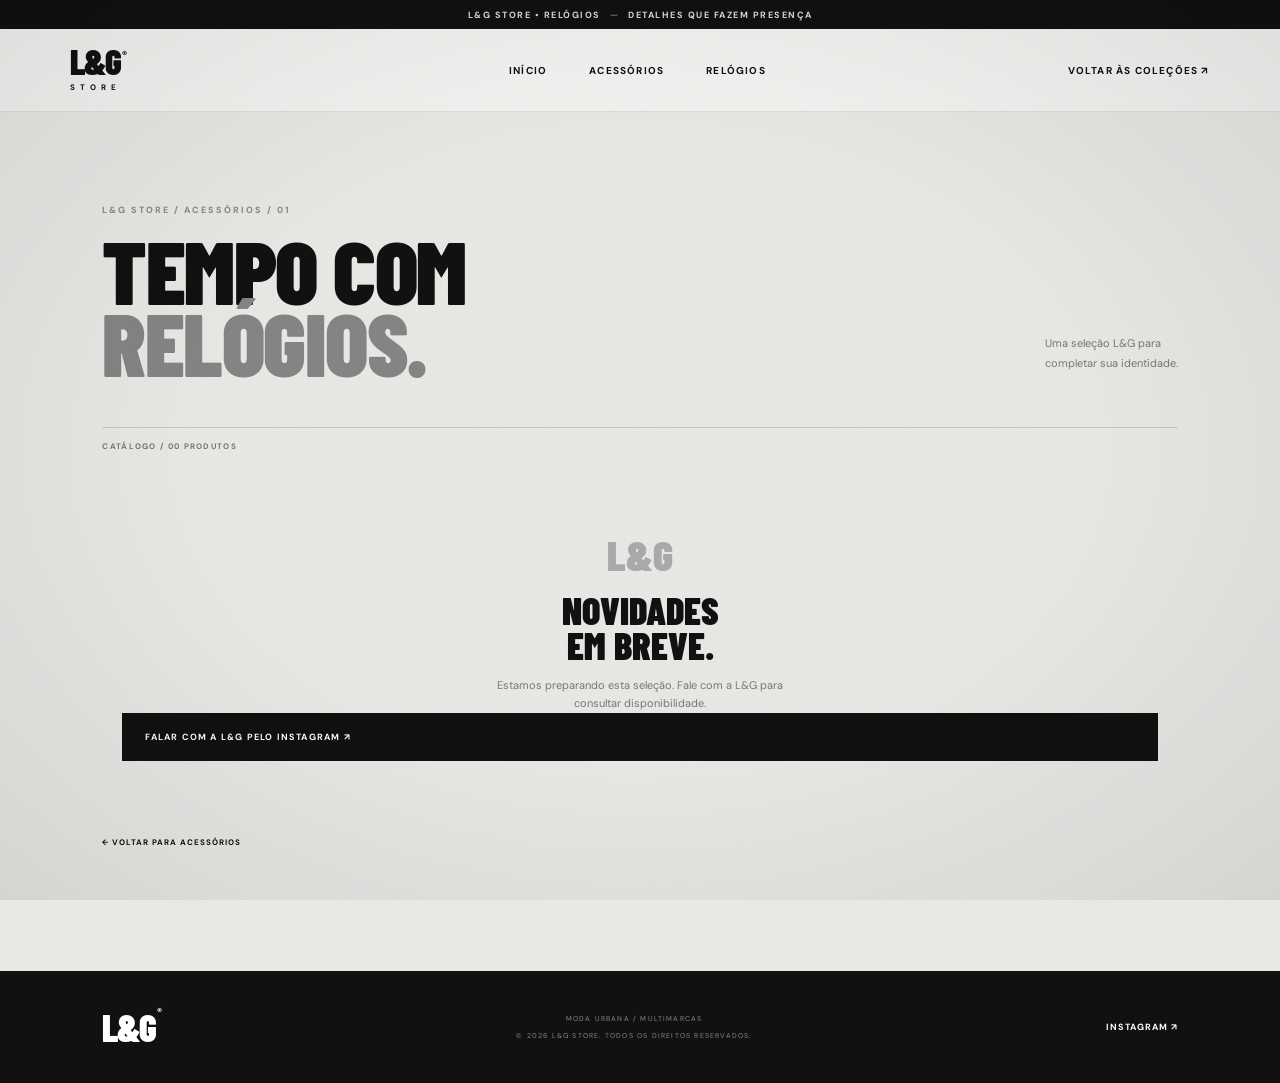
<file: relogios.html>
<!doctype html>
<html lang="pt-BR">
<head>
  <meta charset="utf-8">
  <meta name="viewport" content="width=device-width, initial-scale=1">
  <meta name="theme-color" content="#111111">
  <meta name="description" content="Relógios disponíveis na L&G STORE.">
  <title>Relógios — L&G STORE</title>
  <link rel="preconnect" href="https://fonts.googleapis.com">
  <link rel="preconnect" href="https://fonts.gstatic.com" crossorigin>
  <link href="https://fonts.googleapis.com/css2?family=Barlow+Condensed:wght@500;600;700;800;900&family=DM+Sans:wght@400;500;600;700&display=swap" rel="stylesheet">
  <link rel="stylesheet" href="assets/style.css">
</head>
<body>
  <div class="announcement">L&amp;G STORE • RELÓGIOS <span>—</span> DETALHES QUE FAZEM PRESENÇA</div>
  <header class="site-header">
    <a class="wordmark" href="index.html" aria-label="L&G Store início">L&amp;G<span>®</span><small>STORE</small></a>
    <nav class="desktop-nav" aria-label="Navegação principal">
      <a href="index.html">INÍCIO</a>
      <a href="acessorios.html">ACESSÓRIOS</a>
      <a href="#catalogo">RELÓGIOS</a>
    </nav>
    <div class="header-actions">
      <a class="bag-link" href="acessorios.html">VOLTAR ÀS COLEÇÕES ↗</a>
    </div>
  </header>
  <main>
    <section class="section products-section" id="catalogo">
      <div class="section-heading products-heading"><div><p class="eyebrow dark-eyebrow">L&amp;G STORE / ACESSÓRIOS / 01</p><h2>TEMPO COM<br><span>RELÓGIOS.</span></h2></div><p class="section-note">Uma seleção L&amp;G para<br>completar sua identidade.</p></div>
      <div class="product-toolbar"><span id="item-count">CARREGANDO PRODUTOS...</span></div>
      <div class="product-grid" id="item-grid"></div>
      <div class="catalog-empty" id="item-empty" hidden><span class="empty-mark">L&amp;G</span><h3>NOVIDADES<br>EM BREVE.</h3><p>Estamos preparando esta seleção. Fale com a L&amp;G para consultar disponibilidade.</p><a class="button button-dark" href="https://ig.me/m/lgstore.20.26" target="_blank" rel="noopener">FALAR COM A L&amp;G PELO INSTAGRAM ↗</a></div>
      <p style="margin-top:28px"><a class="text-button" href="acessorios.html">← VOLTAR PARA ACESSÓRIOS</a></p>
    </section>
  </main>
  <footer class="site-footer">
    <a class="footer-logo" href="index.html">L&amp;G<span>®</span></a>
    <div class="footer-center"><span>MODA URBANA / MULTIMARCAS</span><span>© 2026 L&amp;G STORE. TODOS OS DIREITOS RESERVADOS.</span></div>
    <a class="footer-contact" href="https://ig.me/m/lgstore.20.26" target="_blank" rel="noopener">INSTAGRAM ↗</a>
  </footer>
  <script>
    const money=value=>new Intl.NumberFormat("pt-BR",{style:"currency",currency:"BRL"}).format(Number(value)||0);
    const escapeHTML=value=>String(value).replace(/[&<>"']/g,char=>({"&":"&amp;","<":"&lt;",">":"&gt;",'"':"&quot;","'":"&#39;"}[char]));
    const terms=["relógio","relogio"];
    const grid=document.querySelector("#item-grid");
    fetch("products.json",{cache:"no-store"}).then(response=>{if(!response.ok)throw new Error("Catálogo indisponível");return response.json();}).then(data=>{
      const products=(Array.isArray(data)?data:[]).filter(product=>{
        const category=String(product.category||"").toLocaleLowerCase("pt-BR");
        const name=String(product.name||"").toLocaleLowerCase("pt-BR");
        return terms.some(term=>category.includes(term)||name.includes(term));
      });
      document.querySelector("#item-count").textContent="CATÁLOGO / "+String(products.length).padStart(2,"0")+" PRODUTOS";
      document.querySelector("#item-empty").hidden=products.length>0;
      grid.innerHTML=products.map(p=>'<article class="product-card"><a class="product-card-link" href="product.html?id='+encodeURIComponent(p.id)+'" target="_blank" rel="noopener"><div class="product-image">'+(p.image?'<img src="'+escapeHTML(p.image)+'" alt="'+escapeHTML(p.name)+'" loading="lazy">':'<span class="product-placeholder">L&amp;G</span>')+'</div><div class="product-info"><div><h3>'+escapeHTML(p.name||"Produto")+'</h3><p>'+escapeHTML([p.brand,p.category].filter(Boolean).join(" / "))+'</p></div><strong class="product-price">'+(p.originalPrice?'<span class="price-real"><small>VALOR REAL</small><del class="price-old">'+money(p.originalPrice)+'</del></span>':'')+'<span class="price-promo"><small>'+(p.originalPrice?'VALOR PROMOCIONAL':'VALOR')+'</small><strong class="price-current">'+money(p.price)+'</strong></span></strong></div><span class="product-buy">VER DETALHES ↗</span></a></article>').join("");
    }).catch(()=>{document.querySelector("#item-count").textContent="CATÁLOGO INDISPONÍVEL";document.querySelector("#item-empty").hidden=false;});
  </script>
</body>
</html>
</file>
<file: assets/style.css>
:root{--black:#111;--ink:#171717;--gray:#777;--mid:#b9b9b9;--paper:#f3f3f1;--white:#fff;--line:#dededb;--display:"Barlow Condensed",Impact,sans-serif;--body:"DM Sans",Arial,sans-serif}*{box-sizing:border-box}html{scroll-behavior:smooth}body{margin:0;background:var(--paper);color:var(--black);font-family:var(--body);-webkit-font-smoothing:antialiased}a{color:inherit;text-decoration:none}button{font:inherit}.announcement{height:29px;background:var(--black);color:#ddd;display:flex;align-items:center;justify-content:center;gap:9px;font-size:9px;letter-spacing:1.5px;font-weight:700}.announcement span{color:#777}.site-header{height:83px;padding:0 5.5%;display:flex;align-items:center;justify-content:space-between;background:var(--paper);border-bottom:1px solid var(--line);position:relative;z-index:20}.wordmark{font-family:var(--display);font-weight:900;font-size:35px;line-height:.75;letter-spacing:-2px;position:relative}.wordmark>span,.footer-logo span{font:700 10px var(--body);vertical-align:top;letter-spacing:0;margin-left:2px}.wordmark small{display:block;font:700 8px var(--body);letter-spacing:5px;margin-top:7px}.desktop-nav{display:flex;gap:42px;margin-left:80px}.desktop-nav a,.bag-link{font-size:10px;letter-spacing:1.2px;font-weight:700}.desktop-nav a{transition:opacity .2s}.desktop-nav a:hover,.footer-contact:hover{opacity:.55}.header-actions{display:flex;align-items:center;gap:25px}.icon-button,.menu-toggle{border:0;background:none;padding:7px;cursor:pointer}.icon-button svg,.search-panel svg{width:21px;height:21px;fill:none;stroke:currentColor;stroke-width:1.7}.bag-link{display:flex;gap:9px;align-items:center}.bag-link span{background:var(--black);color:#fff;border-radius:50%;width:19px;height:19px;display:grid;place-items:center;font-size:9px}.menu-toggle{display:none}.search-panel{position:absolute;z-index:30;top:112px;left:0;width:100%;background:#fff;padding:24px 8% 28px;box-shadow:0 15px 30px #00000012}.search-panel[hidden]{display:none}.search-panel form{display:flex;align-items:center;gap:15px;border-bottom:1px solid #aaa;padding:0 0 13px}.search-panel input{border:0;outline:0;flex:1;font:500 16px var(--body);background:transparent;color:var(--black)}.search-panel form button{border:0;background:none;cursor:pointer;font-size:18px}.search-results{padding-top:14px;font-size:12px;color:#777}.search-result{display:flex;justify-content:space-between;padding:10px 0;border-bottom:1px solid #eee;color:var(--black)}.hero{min-height:590px;background:#151515;color:white;position:relative;overflow:hidden;padding:86px 8% 65px;display:flex;align-items:center}.hero:after{content:"";position:absolute;inset:0;background:linear-gradient(90deg,#111 0%,#111 46%,#111c 70%,#1118 100%);pointer-events:none}.hero-grain{position:absolute;inset:0;opacity:.12;background-image:url("data:image/svg+xml,%3Csvg viewBox='0 0 180 180' xmlns='http://www.w3.org/2000/svg'%3E%3Cfilter id='n'%3E%3CfeTurbulence type='fractalNoise' baseFrequency='.9' numOctaves='3' stitchTiles='stitch'/%3E%3C/filter%3E%3Crect width='100%25' height='100%25' filter='url(%23n)' opacity='.4'/%3E%3C/svg%3E")}.hero-copy{position:relative;z-index:2;max-width:650px}.eyebrow{font-size:9px;letter-spacing:2px;font-weight:700;color:#aaa;margin:0 0 23px;display:flex;align-items:center;gap:10px}.eyebrow-line{height:1px;width:28px;background:#aaa}.hero h1,.section-heading h2,.manifesto h2{font:900 clamp(70px,10vw,142px)/.78 var(--display);letter-spacing:-3px;margin:0;text-transform:uppercase}.hero h1 span{color:#8c8c8c}.hero h1 em{font-style:normal;font-size:.69em;letter-spacing:-1px;display:inline-block;margin-top:12px}.hero-description{max-width:370px;color:#bcbcbc;font-size:12px;line-height:1.8;margin:30px 0 28px}.button{min-height:48px;padding:0 22px;display:inline-flex;align-items:center;justify-content:space-between;gap:28px;font-size:9px;font-weight:700;letter-spacing:1.2px;border:1px solid transparent;cursor:pointer;transition:background .2s,color .2s,transform .2s}.button:hover{transform:translateY(-2px)}.button-light{background:#f1f1ef;color:#111}.button-light:hover{background:#bbb}.hero-art{position:absolute;right:8%;top:50%;transform:translateY(-50%);width:37%;height:77%;border:1px solid #ffffff30;background:linear-gradient(145deg,#3a3a3a,#171717 62%);overflow:hidden}.hero-art:before{content:"";position:absolute;width:72%;height:120%;left:15%;top:-10%;background:linear-gradient(130deg,#777,#252525 42%,#555 43%,#1c1c1c 68%);transform:rotate(14deg);opacity:.65}.hero-art:after{content:"";position:absolute;inset:0;background:linear-gradient(110deg,transparent 30%,#fff1 50%,transparent 70%)}.hero-stamp{position:absolute;top:23px;left:23px;z-index:2;font:900 31px/.8 var(--display);letter-spacing:-1px}.hero-stamp small{font:600 6px var(--body);letter-spacing:1.5px}.hero-vertical{position:absolute;right:18px;top:24px;writing-mode:vertical-rl;font-size:7px;letter-spacing:2px;color:#bbb;z-index:2}.hero-index{position:absolute;bottom:23px;left:23px;font:700 13px var(--display);z-index:2}.hero-index span{color:#777;margin:0 5px}.hero-big-type{position:absolute;right:13px;bottom:34px;text-align:right;font:900 clamp(46px,7vw,96px)/.75 var(--display);letter-spacing:-4px;z-index:2}.hero-big-type span{color:#999}.hero-bottom{position:absolute;z-index:3;bottom:21px;left:8%;right:8%;display:flex;justify-content:space-between;color:#929292;font-size:7px;letter-spacing:1.5px}.ticker{overflow:hidden;background:#d9d9d6;border-bottom:1px solid #c7c7c3;padding:15px 0}.ticker-track{display:flex;align-items:center;justify-content:space-around;gap:35px;white-space:nowrap;font:800 17px var(--display);letter-spacing:1px}.ticker-track b{font-size:15px;color:#777}.section{padding:105px 8%}.section-heading{display:flex;align-items:flex-end;justify-content:space-between;margin-bottom:42px}.dark-eyebrow{color:#888;margin-bottom:18px}.section-heading h2{font-size:clamp(58px,7vw,92px);line-height:.8;letter-spacing:-1.5px}.section-heading h2 span{color:#858585}.section-note{font-size:11px;line-height:1.8;color:#777;margin:0 0 4px}.category-grid{display:grid;grid-template-columns:1.1fr 1fr 1fr;gap:13px}.category-card{min-height:320px;position:relative;overflow:hidden;padding:20px;color:#fff;background:#272727;display:flex;flex-direction:column;justify-content:space-between;isolation:isolate}.category-card:before{content:"";position:absolute;inset:0;z-index:-1;opacity:.9;transition:transform .5s}.category-card:hover:before{transform:scale(1.06)}.category-one:before{background:linear-gradient(135deg,#777,#252525 65%)}.category-two:before{background:linear-gradient(135deg,#4b4b4b,#171717 75%)}.category-three:before{background:linear-gradient(135deg,#999,#333 75%)}.category-card:after{content:"";position:absolute;inset:0;background:linear-gradient(0deg,#0009,transparent 70%);z-index:-1}.category-number,.category-card small{font-size:8px;letter-spacing:1.5px;color:#d0d0d0}.category-card strong{font:900 clamp(36px,5vw,65px)/.8 var(--display);letter-spacing:-1px}.category-card strong span{font:400 19px var(--body);margin-left:8px}.products-section{background:#e8e8e5;padding-top:92px}.products-heading{margin-bottom:50px}.product-toolbar{display:flex;justify-content:space-between;border-top:1px solid #c9c9c5;padding:13px 0;font-size:8px;font-weight:700;letter-spacing:1.3px;color:#777}.text-button{border:0;background:none;font-size:8px;font-weight:700;letter-spacing:1px;cursor:pointer}.product-grid{display:grid;grid-template-columns:repeat(4,minmax(0,1fr));gap:14px}.product-card{min-width:0}.product-image{aspect-ratio:3/4;background:#d1d1ce;display:grid;place-items:center;position:relative;overflow:hidden}.product-image img{width:100%;height:100%;object-fit:cover}.product-placeholder{font:900 42px var(--display);color:#999;letter-spacing:-2px}.product-info{padding:13px 1px;display:flex;justify-content:space-between;gap:10px}.product-info h3{font-size:11px;margin:0 0 5px}.product-info p{font-size:9px;color:#777;margin:0}.product-price{font-size:11px;font-weight:700;white-space:nowrap}.product-buy{width:100%;border:1px solid #aaa;background:transparent;padding:12px;font-size:8px;letter-spacing:1px;font-weight:700;cursor:pointer}.product-buy:hover{background:#111;color:#fff}.catalog-empty{text-align:center;padding:65px 20px 40px}.empty-mark{font:900 42px var(--display);color:#aaa}.catalog-empty h3{font:900 38px/.9 var(--display);margin:14px 0}.catalog-empty p{font-size:11px;color:#777;max-width:330px;line-height:1.7;margin:0 auto}.manifesto{background:#181818;color:#fff;padding:27px 8% 75px}.manifesto-top{display:flex;justify-content:space-between;border-bottom:1px solid #444;padding-bottom:18px;margin-bottom:74px;font-size:8px;letter-spacing:1.5px;color:#aaa}.manifesto .eyebrow{margin-bottom:24px}.manifesto h2{font-size:clamp(64px,10vw,130px)}.manifesto h2 span{color:#777}.manifesto-bottom{display:flex;justify-content:space-between;align-items:flex-end;margin-top:43px}.manifesto-bottom p{max-width:330px;color:#aaa;font-size:11px;line-height:1.8;margin:0}.button-outline{border-color:#777;color:#fff}.button-outline:hover{background:#fff;color:#111}.site-footer{background:#111;color:#fff;padding:34px 8%;display:flex;align-items:center;justify-content:space-between}.footer-logo{font:900 37px var(--display);letter-spacing:-2px}.footer-center{display:flex;flex-direction:column;gap:8px;text-align:center;font-size:7px;letter-spacing:1.2px;color:#888}.footer-contact{font-size:9px;letter-spacing:1px;font-weight:700}.bag-drawer{position:fixed;z-index:60;right:0;top:0;height:100dvh;width:min(460px,100%);background:var(--paper);padding:30px;display:flex;flex-direction:column;transform:translateX(105%);transition:transform .3s ease}.bag-drawer.open{transform:translateX(0)}.bag-head{display:flex;justify-content:space-between;align-items:flex-start;border-bottom:1px solid #ccc;padding-bottom:20px}.bag-head h2{font:900 38px var(--display);margin:0}.bag-head h2 span{color:#888}.close-button{border:0;background:none;font-size:20px;cursor:pointer}.bag-items{flex:1;overflow:auto;padding:20px 0}.bag-empty{font-size:12px;color:#777}.bag-row{display:flex;justify-content:space-between;gap:12px;border-bottom:1px solid #ddd;padding:13px 0;font-size:11px}.bag-row button{border:0;background:none;text-decoration:underline;font-size:9px;cursor:pointer}.bag-footer{border-top:1px solid #ccc;padding-top:18px}.bag-total{display:flex;justify-content:space-between;margin-bottom:18px;font-size:10px;letter-spacing:1px}.button-dark{background:#111;color:#fff;width:100%}.button-dark:disabled{opacity:.4;cursor:not-allowed}.bag-footer small{display:block;text-align:center;color:#888;font-size:9px;margin-top:12px}.drawer-backdrop{position:fixed;inset:0;background:#0008;z-index:50;opacity:0;visibility:hidden;transition:.3s}.drawer-backdrop.visible{opacity:1;visibility:visible}.mobile-menu{display:none}
@media(max-width:760px){.announcement{font-size:7px;letter-spacing:1px}.site-header{height:70px;padding:0 5%}.wordmark{font-size:30px}.desktop-nav{display:none}.header-actions{gap:13px}.bag-link{font-size:9px}.menu-toggle{display:flex;flex-direction:column;gap:5px}.menu-toggle span{width:20px;height:1px;background:#111}.search-panel{top:99px;padding:20px 5%}.search-panel input{font-size:16px}.hero{min-height:650px;padding:75px 7% 75px;align-items:flex-start}.hero:after{background:linear-gradient(180deg,#111 0%,#111e 50%,#1119 100%)}.hero-copy{margin-top:20px}.hero h1{font-size:clamp(65px,15vw,105px)}.hero-description{font-size:11px;max-width:300px;margin-top:24px}.hero-art{width:66%;height:42%;right:7%;top:auto;bottom:62px;transform:none;opacity:.72}.hero-big-type{font-size:65px}.hero-bottom{left:7%;right:7%;font-size:6px;bottom:18px}.hero-bottom span:nth-child(2){display:none}.ticker-track{justify-content:flex-start;gap:22px;font-size:14px}.section{padding:72px 6%}.section-heading{align-items:flex-start;gap:20px;flex-direction:column;margin-bottom:30px}.section-heading h2{font-size:70px}.section-note{font-size:10px}.category-grid{grid-template-columns:1fr 1fr;gap:9px}.category-card{min-height:220px;padding:14px}.category-card:first-child{grid-column:span 2;min-height:245px}.category-card strong{font-size:clamp(36px,10vw,54px)}.category-number,.category-card small{font-size:7px}.products-section{padding-top:70px}.product-grid{grid-template-columns:repeat(2,minmax(0,1fr));gap:18px 10px}.product-info{flex-direction:column;gap:6px}.product-info h3{font-size:10px}.product-price{font-size:10px}.product-buy{padding:11px 5px;font-size:7px}.catalog-empty{padding:48px 10px 30px}.manifesto{padding:25px 6% 55px}.manifesto-top{margin-bottom:60px;font-size:7px}.manifesto h2{font-size:clamp(58px,13vw,90px)}.manifesto-bottom{align-items:flex-start;flex-direction:column;gap:25px}.site-footer{padding:28px 6%;display:grid;grid-template-columns:1fr 1fr;gap:20px}.footer-center{text-align:left;grid-column:1/-1;grid-row:2}.footer-contact{text-align:right}.bag-drawer{padding:23px}.mobile-menu{position:absolute;z-index:19;top:99px;left:0;right:0;background:#f3f3f1;padding:22px 6%;display:none;flex-direction:column}.mobile-menu.open{display:flex}.mobile-menu a{padding:15px 0;border-bottom:1px solid #ddd;font:800 24px var(--display)}}
@media(min-width:761px) and (max-width:1000px){.hero{padding-left:6%;padding-right:6%}.hero-art{right:6%;width:39%}.hero h1{font-size:100px}.section{padding-left:6%;padding-right:6%}.category-card{min-height:260px}.product-grid{grid-template-columns:repeat(3,minmax(0,1fr))}}

/* Silver department */
.silver-section{background:#171717;color:#fff;padding:94px 8% 100px;position:relative;overflow:hidden}
.silver-section:before{content:"925";position:absolute;right:5%;top:5%;font:900 clamp(150px,25vw,340px)/.8 var(--display);letter-spacing:-12px;color:#ffffff08;pointer-events:none}
.silver-inner{position:relative;z-index:1;max-width:1500px;margin:0 auto}
.silver-heading{display:flex;align-items:flex-end;justify-content:space-between;gap:25px;border-bottom:1px solid #ffffff35;padding-bottom:35px}
.silver-heading .eyebrow{color:#aaa}
.silver-heading h2{font:900 clamp(64px,8vw,112px)/.78 var(--display);letter-spacing:-2px;margin:0}
.silver-heading h2 span{color:#888}
.silver-heading>p{font-size:9px;line-height:1.8;letter-spacing:1.8px;color:#aaa;text-align:right;margin:0 0 5px}
.silver-intro{display:flex;justify-content:space-between;align-items:center;gap:25px;padding:22px 0 30px}
.silver-intro>span{font-size:9px;letter-spacing:1.5px;font-weight:700;color:#c7c7c7}
.silver-intro p{max-width:330px;color:#999;font-size:10px;line-height:1.7;margin:0}
.silver-grid{display:grid;grid-template-columns:repeat(3,minmax(0,1fr));gap:13px}
.silver-card{min-height:290px;padding:19px;display:flex;flex-direction:column;justify-content:space-between;position:relative;overflow:hidden;background:#292929;color:#fff;border:1px solid #ffffff20;isolation:isolate}
.silver-card:before{content:"";position:absolute;inset:0;z-index:-2;transition:transform .5s}
.silver-card:hover:before{transform:scale(1.06)}
.silver-card:after{content:"";position:absolute;inset:0;z-index:-1;background:linear-gradient(0deg,#080808e8,transparent 75%)}
.silver-prata:before{background:linear-gradient(0deg,#1119,transparent 70%),url("Relógio de Aço em Plataforma Iluminada.png") center/cover no-repeat}
.silver-correntes:before{background:linear-gradient(0deg,#1119,transparent 70%),url("Colar Cuban Prateado em Exibição Futurista.png") center/cover no-repeat}
.silver-pulseiras:before{background:linear-gradient(0deg,#1119,transparent 70%),url("Pulseira cubana prateada em destaque.png") center/cover no-repeat}
.silver-card>span,.silver-card small{font-size:8px;letter-spacing:1.5px;color:#d0d0d0}
.silver-card strong{font:900 clamp(34px,4.5vw,60px)/.85 var(--display);letter-spacing:-1px}
.silver-card strong span{font:400 17px var(--body);margin-left:8px}
@media(max-width:760px){
 .silver-section{padding:70px 6% 75px}
 .silver-heading{align-items:flex-start;flex-direction:column;padding-bottom:25px}
 .silver-heading h2{font-size:clamp(58px,13vw,86px)}
 .silver-heading>p{text-align:left}
 .silver-intro{align-items:flex-start;flex-direction:column;gap:10px;padding:18px 0 22px}
 .silver-grid{grid-template-columns:1fr 1fr;gap:9px}
 .silver-card{min-height:205px;padding:14px}
 .silver-card:last-child{grid-column:span 2;min-height:190px}
 .silver-card strong{font-size:clamp(35px,9vw,52px)}
}

/* Silver department — unified with the L&G editorial layout */
.silver-section{background:var(--paper);color:var(--black);padding:105px 8%;border-top:1px solid var(--line)}
.silver-section:before{display:none}
.silver-inner{max-width:none}
.silver-heading{align-items:flex-end;border:0;padding:0;margin-bottom:42px}
.silver-heading .eyebrow{color:#888;margin-bottom:18px}
.silver-heading h2{font:900 clamp(58px,7vw,92px)/.8 var(--display);letter-spacing:-1.5px;margin:0}
.silver-heading h2 span{color:#858585}
.silver-heading>p{color:#777;font-size:11px;line-height:1.8;letter-spacing:1.2px;margin:0 0 4px}
.silver-intro{border-top:1px solid #c9c9c5;padding:13px 0 22px}
.silver-intro>span{color:#777;font-size:8px;letter-spacing:1.3px}
.silver-intro p{color:#777;font-size:11px;line-height:1.8}
.silver-grid{gap:13px}
.silver-card{min-height:320px;padding:20px;border:0;background:#272727;isolation:isolate}
.silver-card:before{opacity:.9}
.silver-prata:before{background:linear-gradient(135deg,#999,#333 70%)}
.silver-correntes:before{background:linear-gradient(135deg,#777,#252525 70%)}
.silver-pulseiras:before{background:linear-gradient(135deg,#aaa,#333 72%)}
.silver-card:after{background:linear-gradient(0deg,#0009,transparent 70%)}
.silver-card>span,.silver-card small{font-size:8px;letter-spacing:1.5px;color:#d0d0d0}
.silver-card strong{font:900 clamp(36px,5vw,65px)/.8 var(--display);letter-spacing:-1px}
.silver-card strong span{font:400 19px var(--body);margin-left:8px}
@media(max-width:760px){
 .silver-section{padding:72px 6%}
 .silver-heading{align-items:flex-start;flex-direction:column;gap:20px;margin-bottom:30px}
 .silver-heading h2{font-size:70px}
 .silver-heading>p{font-size:10px}
 .silver-intro{align-items:flex-start;flex-direction:column;gap:10px;padding:13px 0 20px}
 .silver-grid{grid-template-columns:1fr 1fr;gap:9px}
 .silver-card{min-height:220px;padding:14px}
 .silver-card:last-child{grid-column:span 2;min-height:245px}
 .silver-card strong{font-size:clamp(36px,10vw,54px)}
}
@media(min-width:761px) and (max-width:1000px){.silver-section{padding-left:6%;padding-right:6%}.silver-card{min-height:260px}}


/* Página de detalhes do produto */
.product-details-section{background:var(--paper);padding:36px 8% 100px;min-height:70vh}
.product-details-section[hidden]{display:none}
.details-top{display:flex;justify-content:space-between;align-items:center;border-bottom:1px solid var(--line);padding-bottom:16px;margin-bottom:32px;font-size:8px;letter-spacing:1.3px;color:#777}
.details-back{border:0;background:none;padding:8px 0;font:700 9px var(--body);letter-spacing:1px;cursor:pointer;color:var(--black)}
.details-layout{display:grid;grid-template-columns:minmax(0,1.15fr) minmax(300px,.85fr);gap:6%;align-items:start}
.details-gallery{display:grid;grid-template-columns:1fr 1fr;gap:12px}
.details-gallery img{width:100%;aspect-ratio:3/4;object-fit:cover;background:#ddd}
.details-copy{padding:15px 0;max-width:480px}
.details-copy h2{font:900 clamp(48px,6vw,76px)/.85 var(--display);letter-spacing:-1.5px;margin:0 0 20px}
.details-description{font-size:11px;color:#777;line-height:1.8;margin:0 0 30px}
.details-option{border-top:1px solid #ccc;padding:18px 0}
.details-option>span{display:flex;justify-content:space-between;font-size:9px;letter-spacing:1.2px;font-weight:700}
.details-option>span b{color:#777}
.color-options,.size-options{display:flex;gap:8px;flex-wrap:wrap;margin-top:14px}
.color-option,.size-option{border:1px solid #bbb;background:transparent;padding:11px 15px;font-size:9px;font-weight:700;letter-spacing:.5px;cursor:pointer}
.color-option.active{background:#111;color:#fff;border-color:#111}
.size-option.available{background:#fff;color:#111;border-color:#bbb;min-width:52px}.size-option.available.active{background:#111;color:#fff;border-color:#111}
.size-option.sold-out{color:#aaa;text-decoration:line-through;cursor:not-allowed;background:#e8e8e5}
.stock-note{font-size:10px;line-height:1.7;color:#777;margin:8px 0 22px}
.details-buy{width:100%;min-height:52px;background:#111;color:#fff;border:1px solid #111;font-size:9px;font-weight:700;letter-spacing:1.2px;cursor:pointer}
.details-buy:hover{background:#333}
@media(max-width:760px){
 .product-details-section{padding:25px 6% 70px}
 .details-top{font-size:7px}
 .details-layout{grid-template-columns:1fr;gap:25px}
 .details-gallery{gap:8px}
 .details-copy{padding:0}
 .details-copy h2{font-size:58px}
}

/* Card inteiro abre a página individual do produto em nova aba */
.product-card-link{display:block;color:inherit}
.product-card-link .product-buy{display:block;text-align:center}
.product-card-link:hover .product-buy{background:#111;color:#fff}


/* Preço promocional */
.product-price{display:flex;flex-direction:column;align-items:flex-end;gap:6px;white-space:nowrap}.price-real,.price-promo{display:flex;flex-direction:column;align-items:flex-end;gap:2px}.price-real small,.price-promo small{font-size:7px;letter-spacing:1px;font-weight:700;color:#777}.price-old{font-size:9px;color:#888;text-decoration:line-through;font-weight:500}.price-promo{background:#111;color:#fff;padding:6px 8px}.price-promo small{color:#c5c5c5}.price-current{font-size:13px;font-weight:900;color:#fff}


/* Tipografia mais equilibrada nos cards de categorias */
.category-card strong,
.silver-card strong{font-size:clamp(27px,3.4vw,44px);line-height:.9;letter-spacing:-.5px}
.category-card strong span,
.silver-card strong span{font-size:15px;margin-left:5px}
@media(max-width:760px){
  .category-card strong,
  .silver-card strong{font-size:clamp(24px,6.8vw,36px);line-height:.92;letter-spacing:-.3px}
  .category-card strong span,
  .silver-card strong span{font-size:13px;margin-left:4px}
}


/* Ajuste específico para o título ACESSÓRIOS caber no card */
.category-three strong{font-size:clamp(22px,2.6vw,34px);letter-spacing:-.7px;white-space:nowrap}
.category-three strong span{font-size:13px;margin-left:4px}
@media(max-width:760px){
  .category-three strong{font-size:clamp(21px,5.6vw,29px);letter-spacing:-.5px}
  .category-three strong span{font-size:12px;margin-left:3px}
}


/* Imagem centralizada no card de Prata & Acessórios */
.category-three:before{
  background:
    linear-gradient(0deg,rgba(0,0,0,.38),rgba(0,0,0,.08)),
    url("Joias Prateadas Flutuando em Estúdio.png") center center / cover no-repeat;
}


/* Imagem centralizada no card de Camisetas */
.category-one:before{
  background:
    linear-gradient(0deg,rgba(0,0,0,.38),rgba(0,0,0,.08)),
    url("Camisetas Polo Flutuantes em Estúdio Futurista.png") center center / cover no-repeat;
}


/* Imagem centralizada no card de Calças */
.category-two:before{
  background:
    linear-gradient(0deg,rgba(0,0,0,.38),rgba(0,0,0,.08)),
    url("Trio de Calças Flutuantes em Estúdio Futurista.png") center center / cover no-repeat;
}
/* Ajuste do título de lançamentos para caber melhor em telas pequenas */
@media(max-width:760px){.products-heading h2{font-size:clamp(48px,12vw,62px);letter-spacing:-1px}}


/* Imagens das coleções de acessórios — regras finais para prevalecer sobre os estilos anteriores */
.silver-card:before{background-position:center!important;background-size:cover!important;background-repeat:no-repeat!important}
.silver-prata:before{background-image:linear-gradient(0deg,#1119,transparent 70%),url("Relógio de Aço em Plataforma Iluminada.png")!important}
.silver-correntes:before{background-image:linear-gradient(0deg,#1119,transparent 70%),url("Colar Cuban Prateado em Exibição Futurista.png")!important}
.silver-pulseiras:before{background-image:linear-gradient(0deg,#1119,transparent 70%),url("Pulseira cubana prateada em destaque.png")!important}


/* Quarta coleção: Kits Femininos */
.silver-grid{grid-template-columns:repeat(4,minmax(0,1fr))}
.silver-kits:before{background-image:linear-gradient(0deg,#1119,transparent 70%),url("Joias de Diamante em Estúdio Futurista.png")!important}
@media(min-width:761px) and (max-width:1000px){.silver-grid{grid-template-columns:repeat(2,minmax(0,1fr))}}
@media(max-width:760px){.silver-grid{grid-template-columns:repeat(2,minmax(0,1fr))}.silver-card:last-child{grid-column:auto;min-height:220px}.silver-kits strong{font-size:clamp(21px,5.7vw,32px);white-space:normal}}

/* Alinhamento uniforme das quatro coleções de acessórios */
.silver-grid{grid-template-columns:repeat(4,minmax(0,1fr));align-items:stretch}.silver-card{min-width:0;min-height:290px}.silver-kits strong{white-space:nowrap}@media(min-width:761px) and (max-width:1050px){.silver-grid{grid-template-columns:repeat(2,minmax(0,1fr))}}@media(max-width:760px){.silver-grid{grid-template-columns:repeat(2,minmax(0,1fr));gap:9px}.silver-card{min-height:220px;padding:14px}.silver-kits strong{font-size:clamp(22px,6vw,34px);white-space:nowrap}}


/* Banner principal: slideshow automático sem controles ou interação */
.hero-art{isolation:isolate;background:#171717}
.hero-art:before{content:none}
.hero-art:after{z-index:1;background:linear-gradient(110deg,#1118 0%,#1112 45%,#1119 100%)}
.hero-slide{position:absolute;inset:0;width:100%;height:100%;object-fit:cover;opacity:0;z-index:0;animation:heroSlideShow 24s ease-in-out infinite,heroSlideZoom 8s ease-in-out infinite alternate;will-change:opacity,transform}
.hero-slide-one{animation-delay:0s,0s}
.hero-slide-two{animation-delay:-8s,-8s}
.hero-slide-three{animation-delay:-16s,-16s}
.hero-stamp,.hero-vertical,.hero-index,.hero-big-type{z-index:2}
@keyframes heroSlideShow{0%,3%{opacity:0}7%,28%{opacity:1}32%,100%{opacity:0}}
@keyframes heroSlideZoom{from{transform:scale(1.02)}to{transform:scale(1.12)}}
@media(prefers-reduced-motion:reduce){.hero-slide{animation:none;opacity:0;transform:none}.hero-slide-one{opacity:1}}


/* Banner principal — imagens maiores, claras e em destaque */
.hero:after{
  background:linear-gradient(90deg,#111 0%,#111 34%,#1118 53%,#1112 100%);
}
.hero-art{
  width:48%;
  height:88%;
  right:5%;
  border:0;
  background:#242424;
}
.hero-art:after{
  background:linear-gradient(0deg,#0005 0%,transparent 28%);
}
.hero-slide{
  filter:brightness(1.22) contrast(1.04) saturate(1.12);
  object-position:center center;
}
@media(max-width:760px){
  .hero:after{
    background:linear-gradient(180deg,#111 0%,#111f 34%,#1118 55%,#1112 100%);
  }
  .hero-art{
    width:86%;
    height:45%;
    right:7%;
    bottom:62px;
    opacity:1;
  }
  .hero-slide{
    filter:brightness(1.25) contrast(1.04) saturate(1.12);
  }
}


/* Slideshow ocupa todo o banner, com fotos centralizadas */
.hero{isolation:isolate}
.hero:after{background:transparent;z-index:1}
.hero-grain{z-index:2;pointer-events:none}
.hero-copy{z-index:3}
.hero-art{
  inset:0;
  top:0;
  right:0;
  width:100%;
  height:100%;
  transform:none;
  border:0;
  z-index:0;
  background:#171717;
}
.hero-art:after{
  z-index:1;
  background:linear-gradient(90deg,rgba(0,0,0,.78) 0%,rgba(0,0,0,.48) 38%,rgba(0,0,0,.12) 100%);
}
.hero-slide{
  object-fit:cover;
  object-position:50% 50%;
  width:100%;
  height:100%;
}
.hero-stamp,.hero-vertical,.hero-index,.hero-big-type{display:none}
@media(max-width:760px){
  .hero-art{
    inset:0;
    width:100%;
    height:100%;
    right:0;
    top:0;
    bottom:0;
    opacity:1;
  }
  .hero-art:after{
    background:linear-gradient(180deg,rgba(0,0,0,.62) 0%,rgba(0,0,0,.38) 45%,rgba(0,0,0,.18) 100%);
  }
  .hero-slide{object-position:center center}
}


/* Banner em camada de fundo: fotos também passam por trás do título */
.hero{position:relative;isolation:isolate;overflow:hidden}
.hero-art{z-index:-1}
.hero:after{
  z-index:0;
  background:linear-gradient(90deg,rgba(0,0,0,.72) 0%,rgba(0,0,0,.48) 42%,rgba(0,0,0,.16) 100%);
}
.hero-grain{z-index:1;pointer-events:none}
.hero-copy{position:relative;z-index:2}
.hero-bottom{z-index:3}
@media(max-width:760px){
  .hero:after{
    background:linear-gradient(180deg,rgba(0,0,0,.62) 0%,rgba(0,0,0,.4) 55%,rgba(0,0,0,.18) 100%);
  }
}


/* Banner principal — redução sutil da altura */
.hero{min-height:540px}
@media(max-width:760px){.hero{min-height:590px}}


/* Transição fluida entre páginas/abas internas da loja */
@view-transition{navigation:auto}
::view-transition-old(root){
  animation:lg-page-out .22s ease both;
}
::view-transition-new(root){
  animation:lg-page-in .38s cubic-bezier(.22,.7,.25,1) both;
}
@keyframes lg-page-out{
  to{opacity:0;filter:blur(2px);transform:translateY(-5px)}
}
@keyframes lg-page-in{
  from{opacity:0;filter:blur(2px);transform:translateY(8px)}
  to{opacity:1;filter:blur(0);transform:translateY(0)}
}
@media(prefers-reduced-motion:reduce){
  ::view-transition-old(root),::view-transition-new(root){animation:none}
}


/* Atmosfera cinematográfica global — textura, vinheta e movimentos sutis */
body{position:relative;isolation:isolate}
body:before{
  content:"";
  position:fixed;
  inset:0;
  z-index:900;
  pointer-events:none;
  opacity:.075;
  background-image:url("data:image/svg+xml,%3Csvg viewBox='0 0 180 180' xmlns='http://www.w3.org/2000/svg'%3E%3Cfilter id='filmgrain'%3E%3CfeTurbulence type='fractalNoise' baseFrequency='.82' numOctaves='3' stitchTiles='stitch'/%3E%3C/filter%3E%3Crect width='100%25' height='100%25' filter='url(%23filmgrain)' opacity='.55'/%3E%3C/svg%3E");
  background-size:180px 180px;
  mix-blend-mode:multiply;
}
body:after{
  content:"";
  position:fixed;
  inset:0;
  z-index:899;
  pointer-events:none;
  background:radial-gradient(ellipse at center,transparent 48%,rgba(0,0,0,.075) 100%);
}
main>section,.ticker,.site-footer{
  animation:lg-cinema-arrive .85s cubic-bezier(.2,.65,.25,1) both;
}
main>section:nth-of-type(2){animation-delay:.06s}
main>section:nth-of-type(3){animation-delay:.12s}
main>section:nth-of-type(4){animation-delay:.18s}
@keyframes lg-cinema-arrive{
  from{opacity:0;transform:translateY(14px);filter:blur(3px)}
  to{opacity:1;transform:translateY(0);filter:blur(0)}
}
.product-image img,.details-gallery img,.detail-main-image,.category-card:before,.silver-card:before{
  transition:transform .75s cubic-bezier(.2,.65,.25,1),filter .75s ease;
}
.product-card:hover .product-image img,
.details-gallery img:hover,.detail-main-image:hover{
  transform:scale(1.025);
  filter:contrast(1.04) saturate(1.06);
}
@media(prefers-reduced-motion:reduce){
  main>section,.ticker,.site-footer{animation:none}
  .product-image img,.details-gallery img,.detail-main-image,.category-card:before,.silver-card:before{transition:none}
}


/* Carrossel de marcas com esferas 3D */
.brand-section{padding:34px 8% 42px;background:var(--paper);border-bottom:1px solid var(--line)}
.brand-heading{display:flex;justify-content:space-between;align-items:center;gap:16px;margin-bottom:20px}
.brand-heading .eyebrow{margin:0}
.brand-heading>span{font-size:8px;letter-spacing:1.5px;font-weight:700;color:#777}
.brand-carousel{display:grid;grid-template-columns:repeat(4,minmax(0,1fr));gap:14px}
.brand-card{min-width:0;padding:5px 8px 8px;background:transparent;border:0;color:#111;display:flex;flex-direction:column;align-items:center;justify-content:flex-start;gap:12px;text-align:center;cursor:pointer;transition:transform .28s ease,opacity .25s ease}
.brand-orb{position:relative;width:clamp(86px,10vw,124px);aspect-ratio:1;border-radius:50%;display:grid;place-items:center;overflow:hidden;background:radial-gradient(circle at 32% 24%,#fff 0%,#f8f8f8 8%,#d9d9d9 24%,#969696 52%,#424242 78%,#171717 100%);border:1px solid rgba(255,255,255,.8);box-shadow:inset -9px -12px 19px rgba(0,0,0,.48),inset 5px 6px 12px rgba(255,255,255,.88),0 10px 18px rgba(0,0,0,.2),0 3px 5px rgba(0,0,0,.12);transition:transform .3s ease,box-shadow .3s ease}
.brand-orb:before{content:"";position:absolute;inset:7% 13% auto;height:34%;border-radius:50%;background:linear-gradient(180deg,rgba(255,255,255,.8),rgba(255,255,255,0));filter:blur(5px);pointer-events:none}
.brand-orb:after{content:"";position:absolute;inset:4px;border-radius:50%;border:1px solid rgba(255,255,255,.45);pointer-events:none}
.brand-symbol{position:relative;z-index:1;font-family:Arial,Helvetica,sans-serif;color:#171717;font-size:clamp(19px,2.6vw,29px);font-weight:900;line-height:1;letter-spacing:-1.8px;text-shadow:0 1px 0 rgba(255,255,255,.6)}
.adidas-mark{font-style:italic;letter-spacing:-2px}
.nike-mark{font-style:italic;letter-spacing:-2px}
.dg-mark{font-family:Georgia,serif;font-size:clamp(25px,3vw,36px);letter-spacing:-3px}
.boss-mark{font-size:clamp(19px,2.5vw,28px);letter-spacing:1px}
.brand-card small{font-size:8px;letter-spacing:1.35px;font-weight:700;color:#444}
.brand-card:hover:not(:disabled),.brand-card:focus-visible:not(:disabled){transform:translateY(-5px);outline:none}
.brand-card:hover:not(:disabled) .brand-orb,.brand-card:focus-visible:not(:disabled) .brand-orb{transform:scale(1.06);box-shadow:inset -10px -13px 20px rgba(0,0,0,.5),inset 6px 7px 13px rgba(255,255,255,.95),0 15px 24px rgba(0,0,0,.25),0 4px 7px rgba(0,0,0,.15)}
@media(max-width:760px){
 .brand-section{padding:28px 6% 34px}
 .brand-heading{align-items:flex-start;flex-direction:column;gap:8px;margin-bottom:14px}
 .brand-carousel{display:flex;overflow-x:auto;gap:18px;padding:6px 2px 15px;scroll-snap-type:x mandatory;scrollbar-width:thin;-webkit-overflow-scrolling:touch}
 .brand-card{flex:0 0 104px;scroll-snap-align:center;gap:10px}
 .brand-orb{width:88px}
 .brand-symbol{font-size:22px}
 .dg-mark{font-size:29px}
 .boss-mark{font-size:21px}
}
/* Marcas sem produtos cadastrados ficam inativas no carrossel */
.brand-card.is-inactive,
.brand-card:disabled{opacity:.32;cursor:default;pointer-events:none;transform:none;filter:grayscale(1)}
</file>
